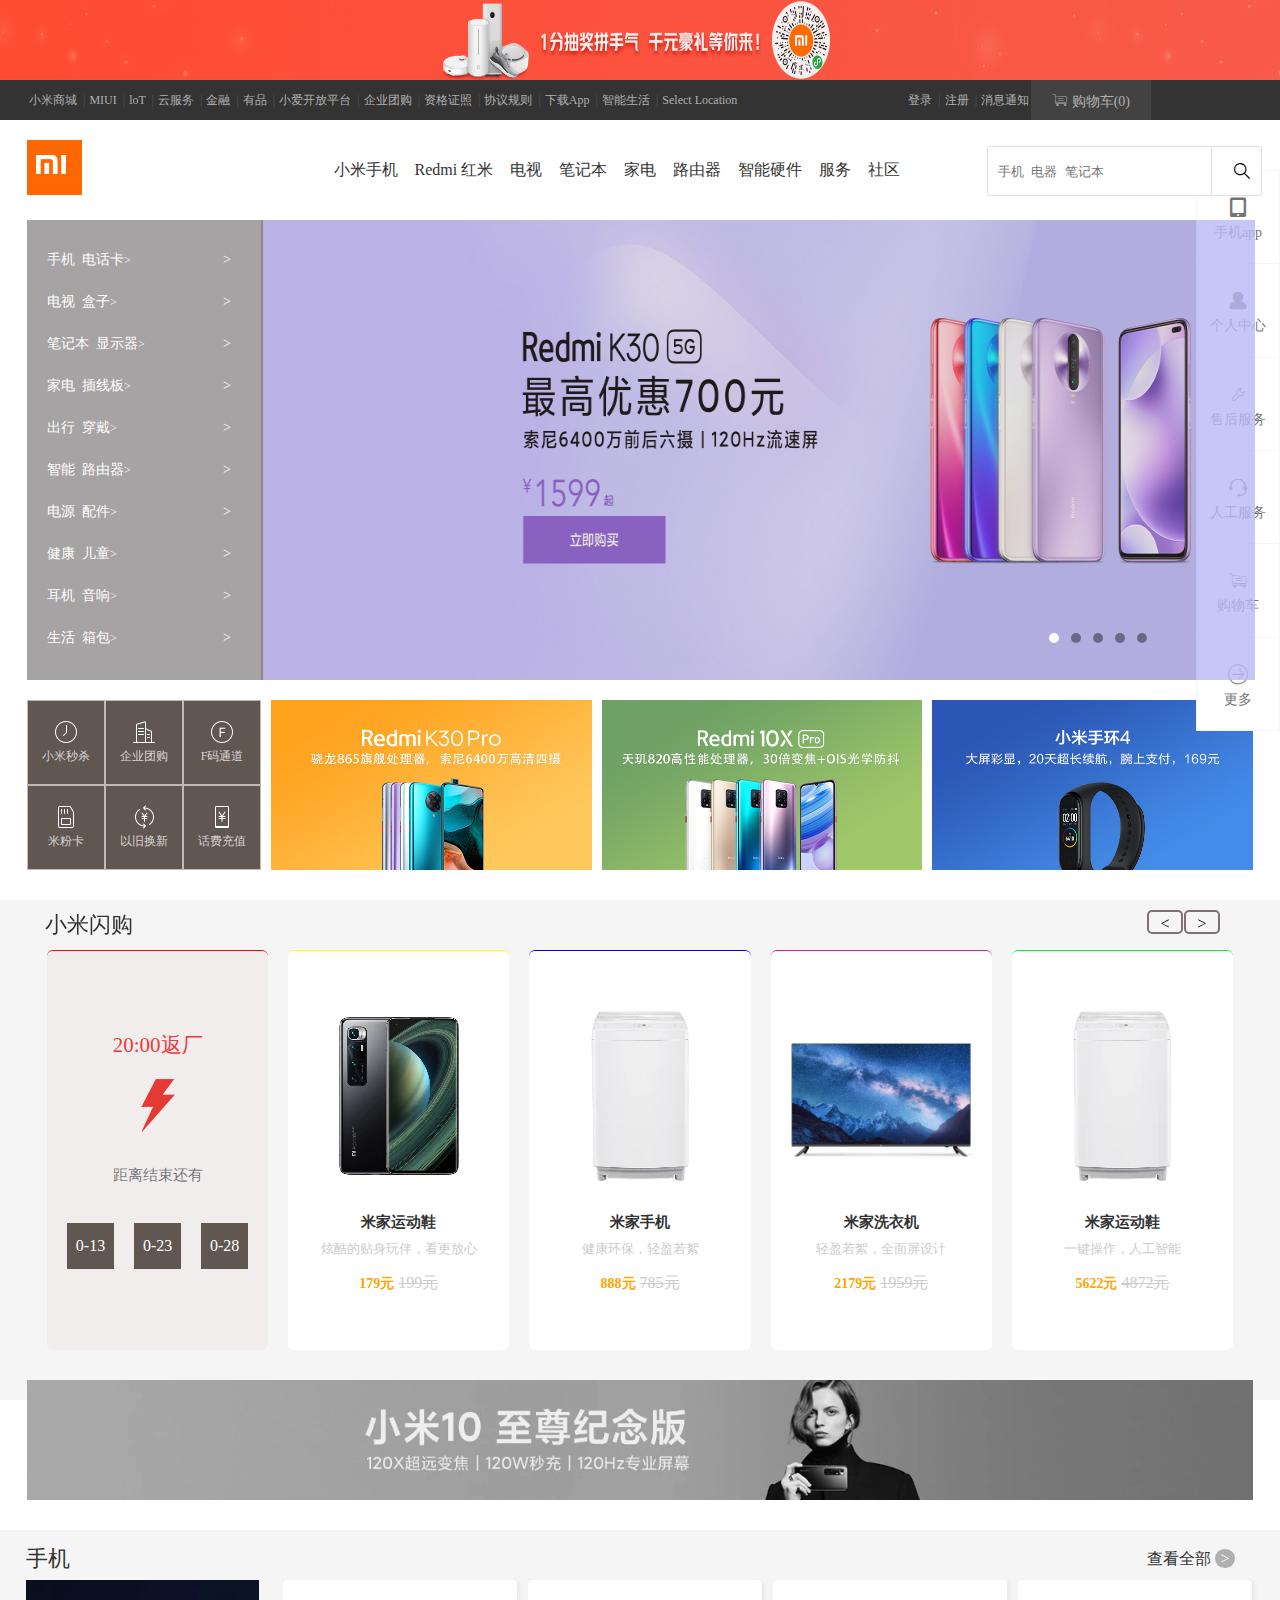
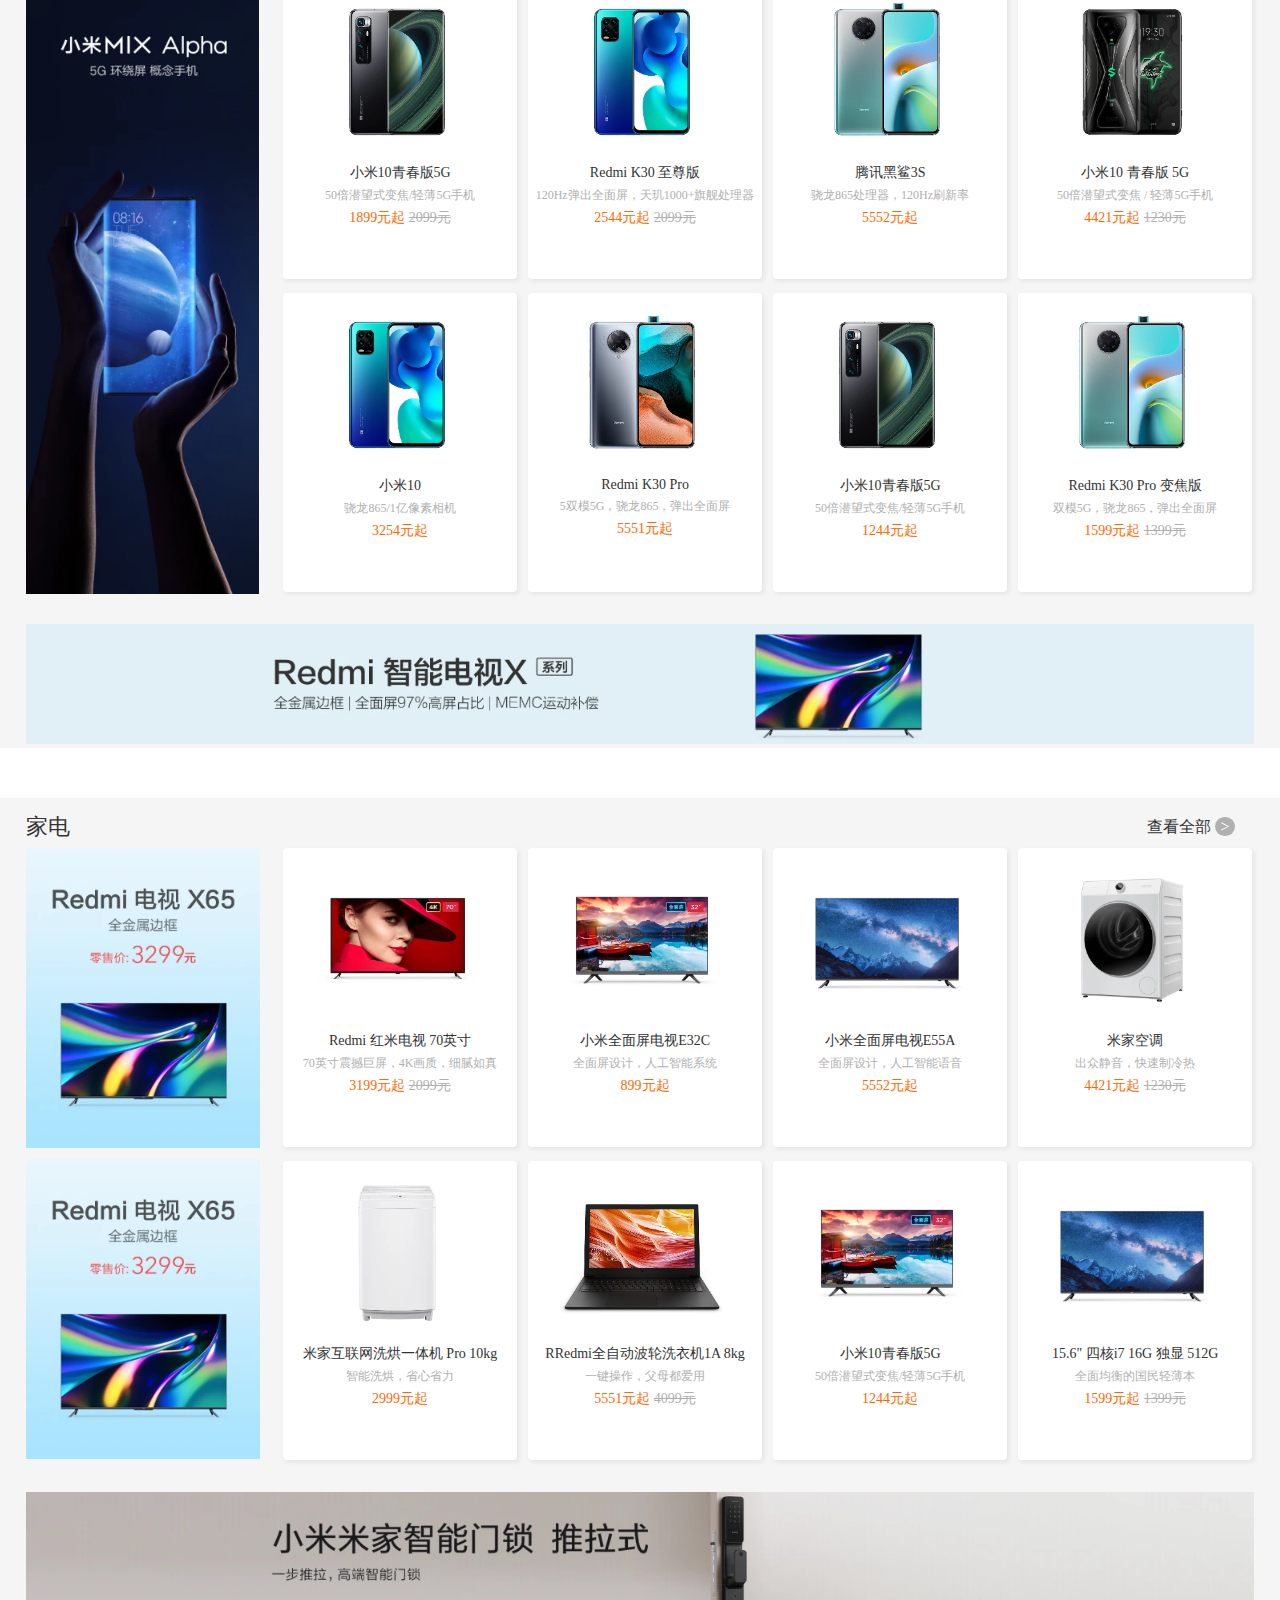
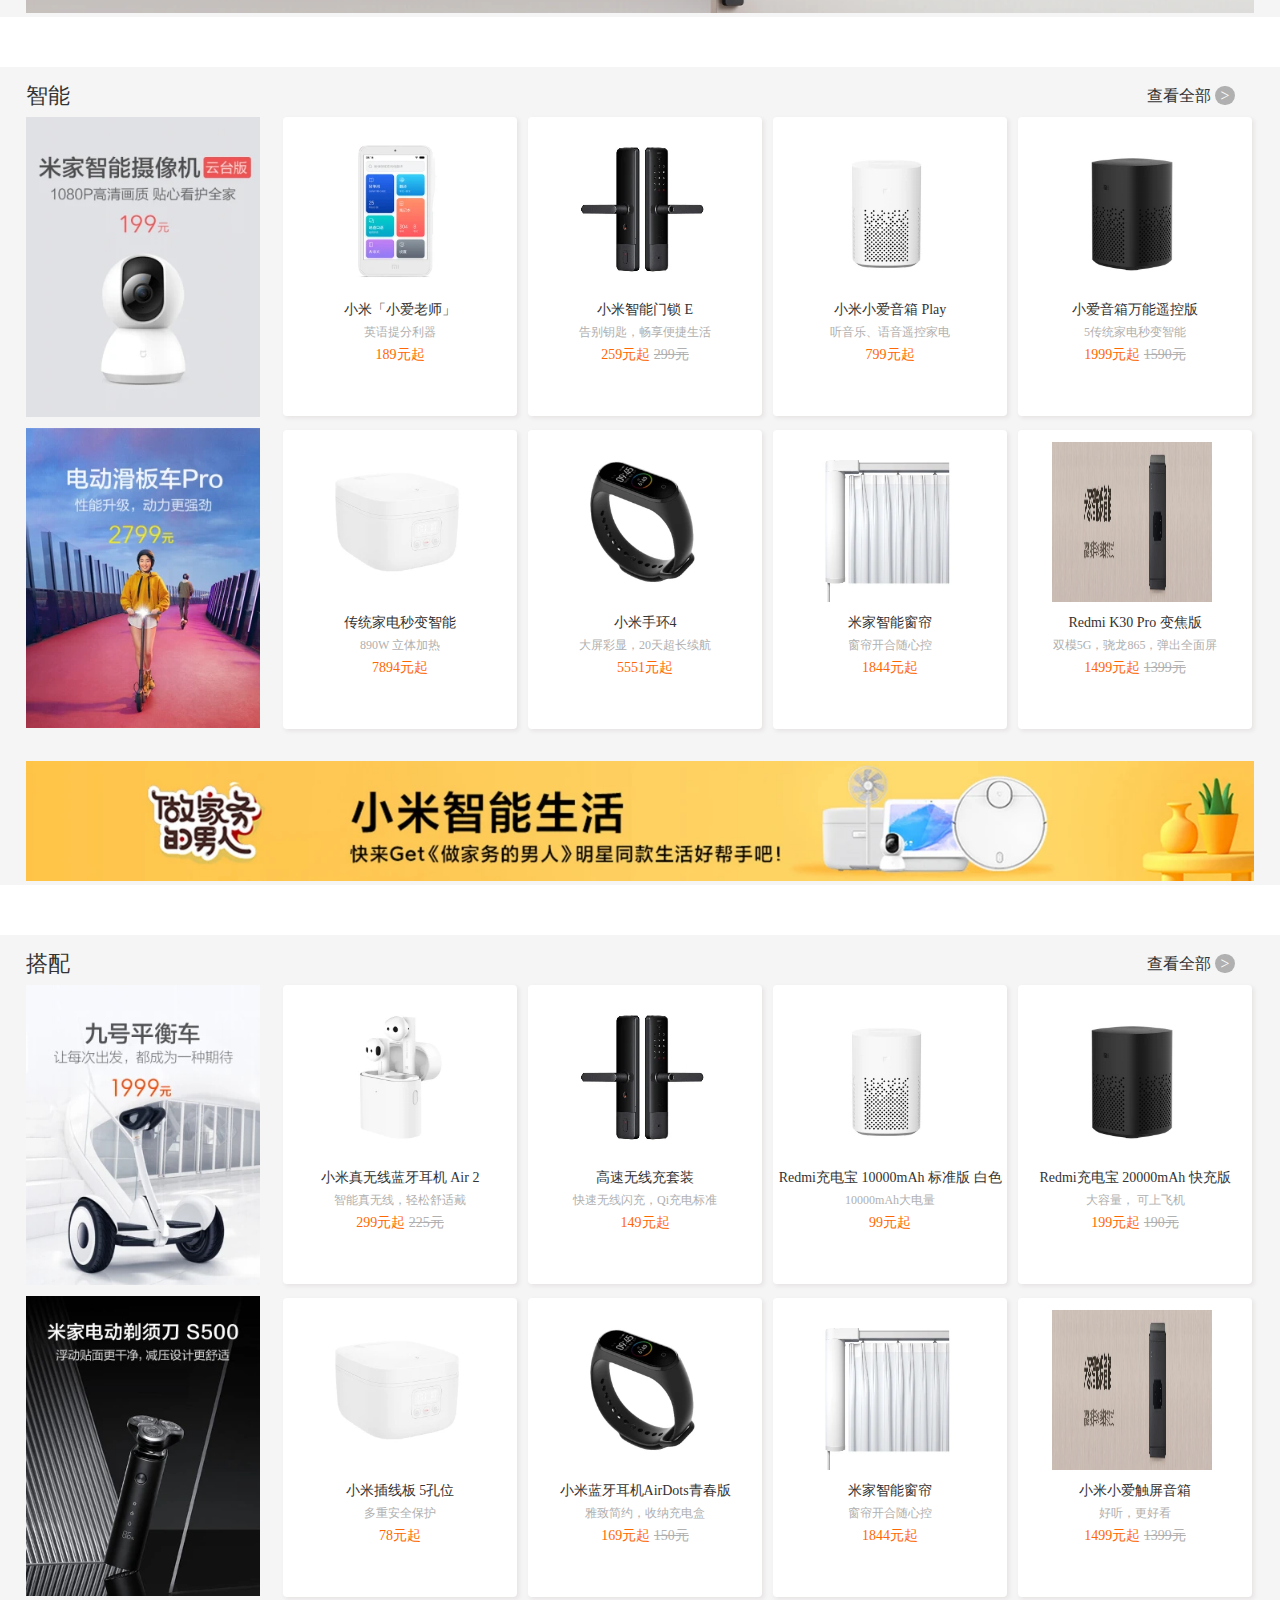
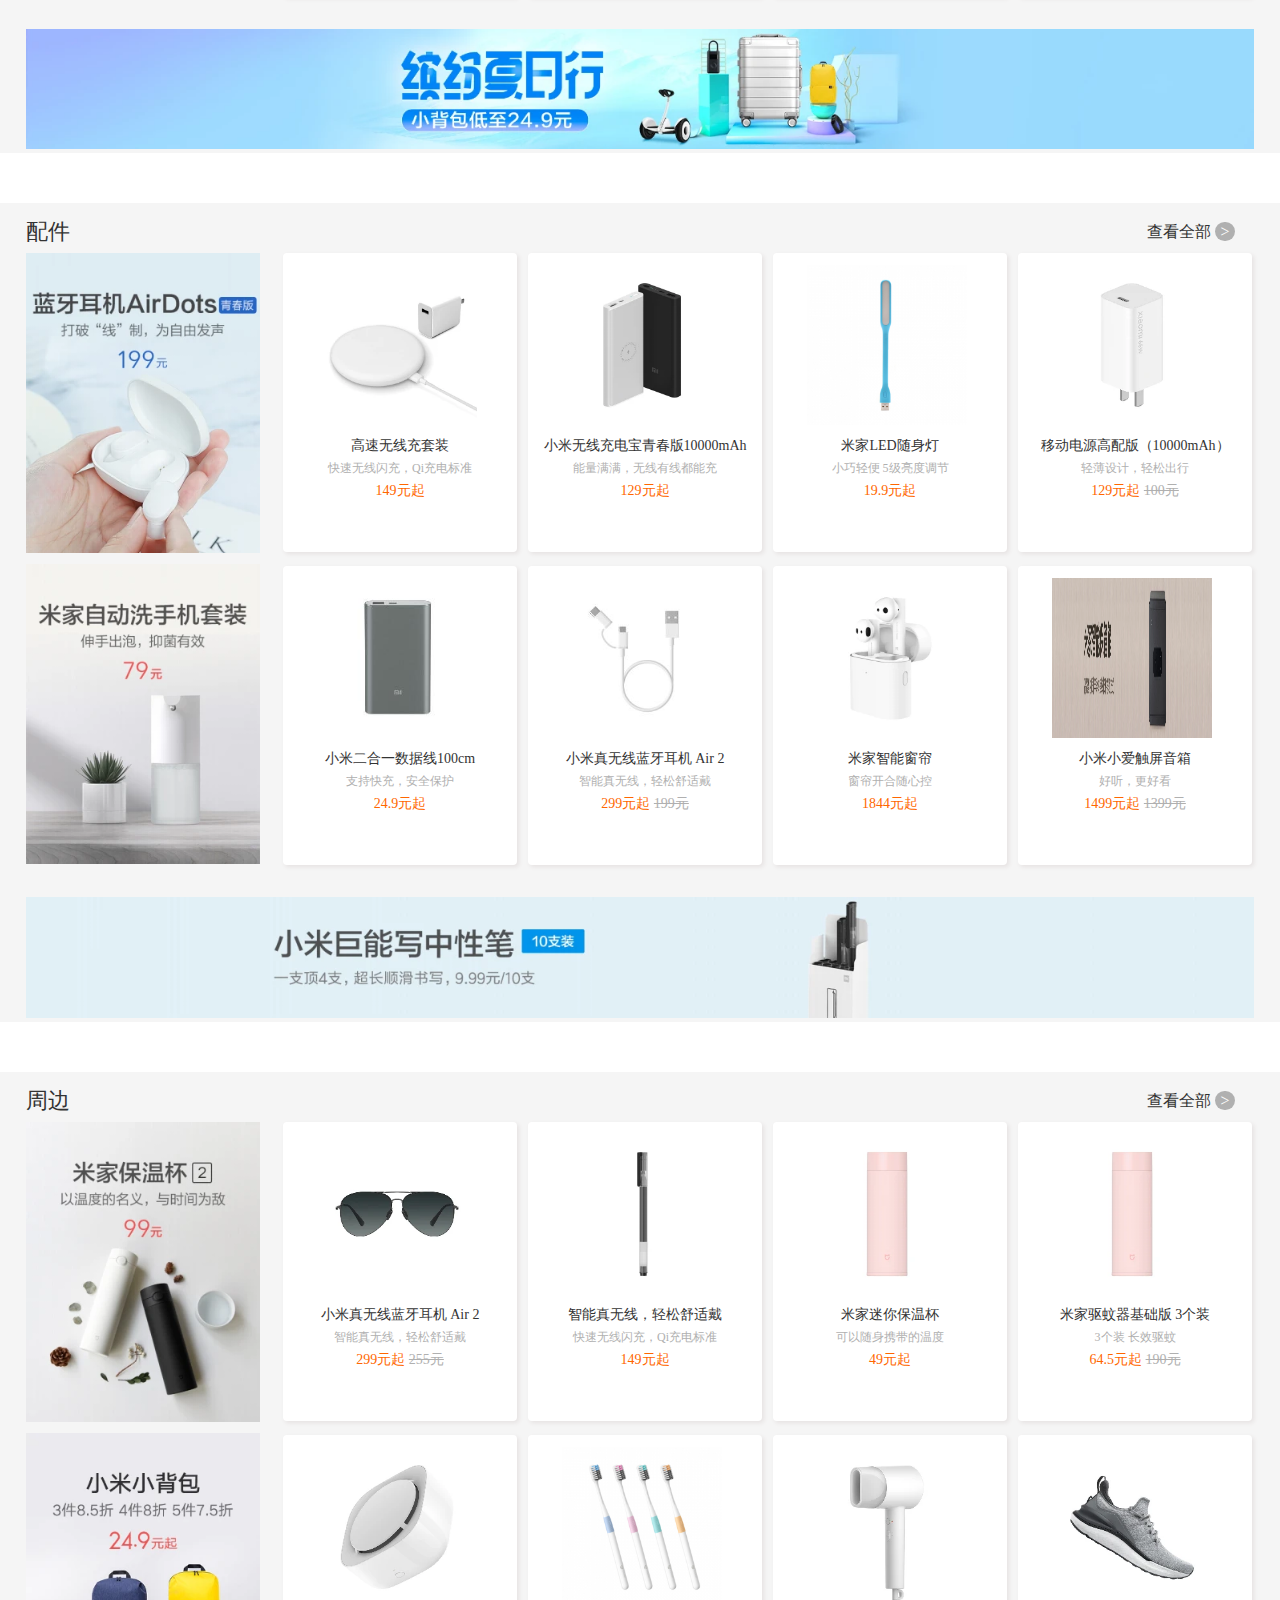
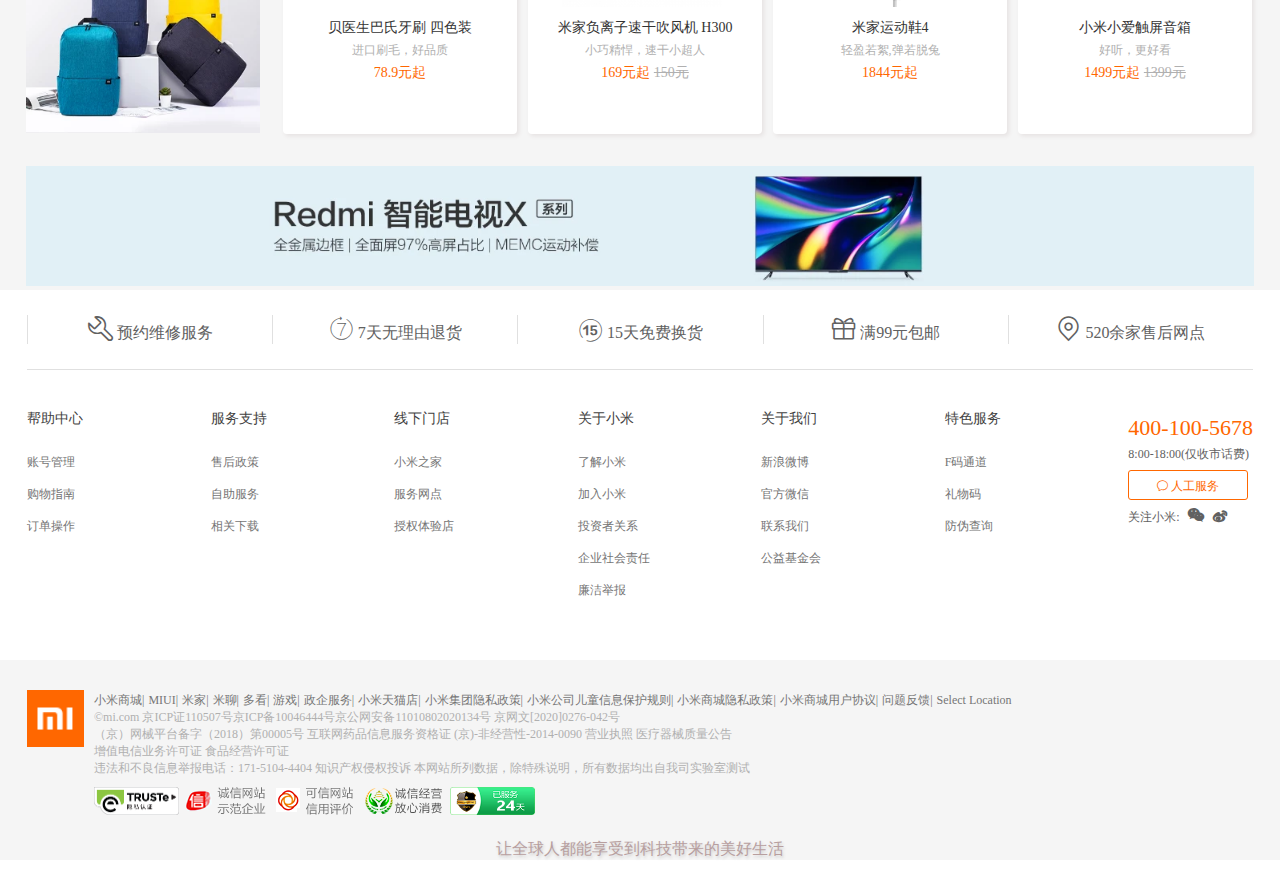
<file: index.html>
<!DOCTYPE html>
<html lang="en">
<head>
    <meta charset="UTF-8">
    <meta name="viewport" content="width=device-width, initial-scale=1.0">
    <title>Document</title>
    <link rel="stylesheet" href="css/reset.css">
    <link rel="icon" href="img/favicon.ico">
    <link rel="stylesheet" href="font/iconfont.css">
    <link rel="stylesheet" href="css/index.css">
    <link rel="stylesheet" href="css/20200909.css">
    <script src="js/倒计时.js"></script>
</head>
<body>
    <!-- 导航固定定位 -->
    <div class="tool">
        <a href="#">
            <i class="iconfont icon-shouji"></i>
            <p>手机app</p>
            <div class="erweima">
                <img src="img/1010.png" alt="">
                <p>扫码领取新</p>
                <p>人百元礼包</p>
            </div>
        </a>

        <a href="#">
            <i class="iconfont icon-gerenzhongxin-zhong"></i>
            <p>个人中心</p>
        </a>
        <a href="#">
            <i class="iconfont icon-shouhoufuwu
                    "></i>
            <p>售后服务</p>
        </a>
        <a href="#">
            <i class="iconfont icon-kefuerjirengongfuwumianxing"></i>
            <p>人工服务</p>
        </a>
        <a href="#">
            <i class="iconfont icon-gouwuche"></i>
            <p>购物车</p>
        </a>
        <a href="#">
            <i class="iconfont icon-gengduo"></i>
            <p>更多</p>
        </a>
    </div>
    <!-- 顶部的广告条 -->
    <div class="top-banner">
        <a href="">
            <img src="img/banner-top.jpg" alt="">
        </a>
    </div>
    <!-- 导航栏-->
    <div class="top">
        <div class="black-banner">
            <div class="left-item">
                <a href="">
                    小米商城 &nbsp;<span>|</span>
                   
                </a>
                 <!-- 展开栏 -->
                 <!-- <div class="spread-item">
                        
                </div> -->
                <a href="">
                    MIUI &nbsp;<span>|</span>
                </a>
                <a href="">
                    loT &nbsp;<span>|</span>
                </a>
                <a href="">
                    云服务 &nbsp;<span>|</span>
                </a>
                <a href="">
                    金融 &nbsp;<span>|</span>
                </a>
                <a href="">
                    有品 &nbsp;<span>|</span>
                </a>
                <a href="">
                    小爱开放平台 &nbsp;<span>|</span>
                </a>
                <a href="">
                    企业团购 &nbsp;<span>|</span>
                </a>
                <a href="">
                    资格证照 &nbsp;<span>|</span>
                </a>
                <a href="">
                    协议规则 &nbsp;<span>|</span>
                </a>
                <a href="">
                    下载App &nbsp;<span>|</span>
                </a>
                <a href="">
                    智能生活 &nbsp;<span>|</span>
                </a>
                <a href="">
                    Select Location
                </a>

            </div>
            <div class="right-item">
                <a href="">
                    登录 &nbsp;<span>|</span>
                </a>
                <a href="">
                    注册 &nbsp;<span>|</span>
                </a>
                <a href="">
                    消息通知
                </a>
                <a href="" class="gpumai">
                    <i class="iconfont icon-gouwuche
                "></i>
                    <span>购物车(0)</span>
                </a>
            </div>
        </div>
    </div>
    <!-- 轮播图部分 -->
    <div class="container">
        <div class="top-nav">
            <div class="left">
                <a href="">小米官网</a>
            </div>
            <div class="middle">
                <a href="">小米手机</a>
                <a href="">Redmi 红米</a>
                <a href="">电视</a>
                <a href="">笔记本</a>
                <a href="">家电</a>
                <a href="">路由器</a>
                <a href="">智能硬件</a>
                <a href="">服务</a>
                <a href="">社区</a>



            </div>
            <div class="right">
                <div class="btn">
                    <input type="text" placeholder="手机  电器  笔记本">
                    <button>
                        <i class="iconfont icon-Ssousuo
                        "></i>
                    </button>
                </div>
            </div>
        </div>
        <div class="home-lunbo">
            <div class="left-item">
                <ul>
                    <li><a href="">
                            <span>手机&nbsp; 电话卡</span>> <span> > </span>
                        </a></li>
                    <li>
                    <li><a href="">
                            <span>电视&nbsp; 盒子</span>> <span> > </span>
                        </a></li>
                    <li>
                    <li><a href="">
                            <span>笔记本&nbsp; 显示器</span>> <span> > </span>
                        </a></li>
                    <li>
                    <li><a href="">
                            <span>家电&nbsp; 插线板</span>> <span> > </span>
                        </a></li>
                    <li>
                    <li><a href="">
                            <span>出行&nbsp; 穿戴</span>> <span> > </span>
                        </a></li>
                    <li>
                    <li><a href="">
                            <span>智能&nbsp; 路由器</span>> <span> > </span>
                        </a></li>
                    <li>
                    <li><a href="">
                            <span>电源&nbsp; 配件</span>> <span> > </span>
                        </a></li>
                    <li>
                    <li><a href="">
                            <span>健康&nbsp; 儿童</span>> <span> > </span>
                        </a></li>
                    <li>
                    <li><a href="">
                            <span>耳机&nbsp; 音响</span>> <span> > </span>
                        </a></li>
                    <li>
                    <li><a href="">
                            <span>生活&nbsp; 箱包</span>> <span> > </span>
                        </a></li>
                    <li>
                </ul>
            </div>
            <div class="right-item">
                <ul>
                    <li class="fuz">
                        <a href="">
                            <img src="img/1-1.jpg" alt="">

                        </a>
                        <!-- 
                            小点
                         -->
                         <div class="squre">
                             <a href=""></a>
                             <a href=""></a>
                             <a href=""></a>
                             <a href=""></a>
                             <a href=""></a>

                         </div>
                    </li>
                </ul>
            </div>
        </div>
        <div class="home-foot">
            <div class="left">
                <a href="">
                    <span class="ico"><img src="img/3-1.png" alt=""></span>
                    <span>小米秒杀</span>
                </a>
                <a href="">
                    <span class="ico"><img src="img/3-3.png" alt=""></span>
                    <span>企业团购</span>
                </a>
                <a href="">
                    <span class="ico"><img src="img/3-4.png" alt=""></span>
                    <span>F码通道</span>
                </a>
                <a href="">
                    <span class="ico"><img src="img/3-5.png" alt=""></span>
                    <span>米粉卡</span>
                </a>
                <a href="">
                    <span class="ico"><img src="img/3-6.png" alt=""></span>
                    <span>以旧换新</span>
                </a>
                <a href="">
                    <span class="ico"><img src="img/3-7.png" alt=""></span>
                    <span>话费充值</span>
                </a>

            </div>
            <div class="right">
                <a href="">
                    <img src="img/2-2.jpg" alt="">
                </a>
            </div>
            <div class="right">
                <a href="">
                    <img src="img/2-3.jpg" alt="">
                </a>
            </div>
            <div class="right">
                <a href="">
                    <img src="img/2-4.jpg" alt="">
                </a>
            </div>


        </div>

    </div>
    <!-- 小米闪购 -->
    <div class="mi-buy">
        <div class="containers">
            <div class="header">
                <span>小米闪购</span>
                <span>
                    <</span>
                        <span>></span>

            </div>
            <div class="list-item">
                <ul>
                    <li><a href="">
                            <h2>20:00返厂</h2>
                            <div><img src="img/1.jpg" alt=""></div>
                            <p>距离结束还有</p>
                            <div class="jishiqi">
                                <span class="hourss">00</span>
                                <span class="minutess">20</span>
                                <span class="secondss">42</span>
                            </div>
                        </a></li>
                    <li class="white-bg"><a href="">
                            <div><img src="img/2.jpg" alt=""></div>
                            <p class="shoe">米家运动鞋</p>
                            <p class="xue">炫酷的贴身玩伴，看更放心</p>
                            <div class="discout">
                                <span>179元</span>
                                <span>199元</span>
                            </div>
                        </a></li>
                    <li class="white-bg"><a href="">
                            <div><img src="img/333.webp" alt="" style="width: 200px; height:200px;"></div>
                            <p class="shoe">米家手机</p>
                            <p class="xue">健康环保，轻盈若絮</p>
                            <div class="discout">
                                <span>888元</span>
                                <span>785元</span>
                            </div>
                        </a></li>
                    <li class="white-bg"><a href="">
                            <div><img src="img/222.webp " alt="" style="width: 200px; height:200px;"></div>
                            <p class="shoe">米家洗衣机</p>
                            <p class="xue">轻盈若絮，全面屏设计</p>
                            <div class="discout">
                                <span>2179元</span>
                                <span>1959元</span>
                            </div>
                        </a></li>
                    <li class="white-bg"><a href="">
                            <div><img src="img/333.webp" alt="" style="width: 200px; height:200px;"></div>
                            <p class="shoe">米家运动鞋</p>
                            <p class="xue">一键操作，人工智能</p>
                            <div class="discout">
                                <span>5622元</span>
                                <span>4872元</span>
                            </div>
                        </a></li>

                </ul>
                <div class="aa" style="padding-top: 30px;">
                    <a href=""><img src="img/ban.webp" alt=""></a>
                </div>
            </div>

        </div>

    </div>
    <!-- 手机栏 -->
    <div class="phone">
        <div class="phone-buy">
            <h2>
                <span class="aa">手机</span>
                <a href="">

                    <span>查看全部</span>
                    <span class="right"> > </span>
                </a>
            </h2>
            <div class="img-item">
                <div class="left-item-img">
                    <a href="">
                        <img src="img/4-4.webp" alt="">
                    </a>
                </div>
                <div class="right-item-img">
                    <a href="">
                        <img src="img/55.webp" alt="">
                        <p class="one">小米10青春版5G</p>
                        <P class="two">50倍潜望式变焦/轻薄5G手机</P>
                        <p class="three">
                            <span>1899元起</span>
                            <span>2099元</span>
                        </p>
                    </a>
                    <a href="">
                        <img src="img/58.webp" alt="">
                        <p class="one">Redmi K30 至尊版</p>
                        <P class="two">120Hz弹出全面屏，天玑1000+旗舰处理器</P>
                        <p class="three">
                            <span>2544元起</span>
                            <span>2099元</span>
                        </p>
                    </a>
                    <a href="">
                        <img src="img/56.webp" alt="">
                        <p class="one"> 腾讯黑鲨3S </p>
                        <P class="two">骁龙865处理器，120Hz刷新率</P>
                        <p class="three">
                            <span>5552元起</span>
                        </p>
                    </a>
                    <a href="">
                        <img src="img/57.webp" alt="">
                        <p class="one">小米10 青春版 5G</p>
                        <P class="two">50倍潜望式变焦 / 轻薄5G手机</P>
                        <p class="three">
                            <span>4421元起</span>
                            <span>1230元</span>
                        </p>
                    </a>
                    <a href="">
                        <img src="img/58.webp" alt="">
                        <p class="one"> 小米10</p>
                        <P class="two">骁龙865/1亿像素相机</P>
                        <p class="three">
                            <span>3254元起</span>
                        </p>
                    </a>
                    <a href="">
                        <img src="img/59.webp" alt="">
                        <p class="one">Redmi K30 Pro</p>
                        <P class="two">5双模5G，骁龙865，弹出全面屏</P>
                        <p class="three">
                            <span>5551元起</span>
                        </p>
                    </a>
                    <a href="">
                        <img src="img/55.webp" alt="">
                        <p class="one">小米10青春版5G</p>
                        <P class="two">50倍潜望式变焦/轻薄5G手机</P>
                        <p class="three">
                            <span>1244元起</span>
                        </p>
                    </a>
                    <a href="">
                        <img src="img/56.webp" alt="">
                        <p class="one">Redmi K30 Pro 变焦版
                        </p>
                        <P class="two">双模5G，骁龙865，弹出全面屏</P>
                        <p class="three">
                            <span>1599元起</span>
                            <span>1399元</span>
                        </p>
                    </a>
                </div>

            </div>
            <div class="footer-img" style="margin-top:30px">
                <a href="">
                    <img src="img/66.webp" alt="">
                </a>
            </div>

        </div>
    </div>
    <!-- 家电栏 -->
    <div class="phone" style="margin-top: -80px;">
        <div class="phone-buy">
            <h2>
                <span class="aa">家电</span>
                <a href="">

                    <span>查看全部</span>
                    <span class="right"> > </span>
                </a>
            </h2>
            <div class="img-item">
                <div class="left-item-img">
                    <a href="" class="jiadian-item">
                        <img src="img/65.webp" alt="">
                        <img src="img/65.webp" alt="">
                    </a>
                </div>
                <div class="right-item-img">
                    <a href="">
                        <img src="img/70.webp" alt="">
                        <p class="one">Redmi 红米电视 70英寸</p>
                        <P class="two">70英寸震撼巨屏，4K画质，细腻如真</P>
                        <p class="three">
                            <span>3199元起</span>
                            <span>2099元</span>
                        </p>
                    </a>
                    <a href="">
                        <img src="img/71.webp" alt="">
                        <p class="one">小米全面屏电视E32C</p>
                        <P class="two">全面屏设计，人工智能系统</P>
                        <p class="three">
                            <span>899元起</span>
                        </p>
                    </a>
                    <a href="">
                        <img src="img/72.webp" alt="">
                        <p class="one"> 小米全面屏电视E55A </p>
                        <P class="two">全面屏设计，人工智能语音</P>
                        <p class="three">
                            <span>5552元起</span>
                        </p>
                    </a>
                    <a href="">
                        <img src="img/73.webp" alt="">
                        <p class="one">米家空调</p>
                        <P class="two">出众静音，快速制冷热</P>
                        <p class="three">
                            <span>4421元起</span>
                            <span>1230元</span>
                        </p>
                    </a>
                    <a href="">
                        <img src="img/74.webp" alt="">
                        <p class="one"> 米家互联网洗烘一体机 Pro 10kg</p>
                        <P class="two">智能洗烘，省心省力</P>
                        <p class="three">
                            <span>2999元起</span>
                        </p>
                    </a>
                    <a href="">
                        <img src="img/75.webp" alt="">
                        <p class="one">RRedmi全自动波轮洗衣机1A 8kg</p>
                        <P class="two">一键操作，父母都爱用</P>
                        <p class="three">
                            <span>5551元起</span>
                            <span>4099元</span>

                        </p>
                    </a>
                    <a href="">
                        <img src="img/71.webp" alt="">
                        <p class="one">小米10青春版5G</p>
                        <P class="two">50倍潜望式变焦/轻薄5G手机</P>
                        <p class="three">
                            <span>1244元起</span>
                        </p>
                    </a>
                    <a href="">
                        <img src="img/72.webp" alt="">
                        <p class="one">15.6" 四核i7 16G 独显 512G
                        </p>
                        <P class="two">全面均衡的国民轻薄本</P>
                        <p class="three">
                            <span>1599元起</span>
                            <span>1399元</span>
                        </p>
                    </a>
                </div>

            </div>
            <div class="footer-img" style="margin-top:30px">
                <a href="">
                    <img src="img/76.webp" alt="">
                </a>
            </div>

        </div>
    </div>
    <!-- 智能栏 -->
    <div class="phone" style="margin-top: -80px;">
        <div class="phone-buy">
            <h2>
                <span class="aa">智能</span>
                <a href="">

                    <span>查看全部</span>
                    <span class="right"> > </span>
                </a>
            </h2>
            <div class="img-item">
                <div class="left-item-img">
                    <a href="" class="jiadian-item">
                        <img src="img/80.webp" alt="">
                        <img src="img/81.webp" alt="">
                    </a>
                </div>
                <div class="right-item-img">
                    <a href="">
                        <img src="img/82.webp" alt="">
                        <p class="one">小米「小爱老师」</p>
                        <P class="two">英语提分利器</P>
                        <p class="three">
                            <span>189元起</span>
                        </p>
                    </a>
                    <a href="">
                        <img src="img/83.webp" alt="">
                        <p class="one">小米智能门锁 E</p>
                        <P class="two">告别钥匙，畅享便捷生活</P>
                        <p class="three">
                            <span>259元起</span>
                            <span>299元</span>
                        </p>
                    </a>
                    <a href="">
                        <img src="img/84.webp" alt="">
                        <p class="one"> 小米小爱音箱 Play</p>
                        <P class="two">听音乐、语音遥控家电</P>
                        <p class="three">
                            <span>799元起</span>
                        </p>
                    </a>
                    <a href="">
                        <img src="img/85.webp" alt="">
                        <p class="one">小爱音箱万能遥控版</p>
                        <P class="two">5传统家电秒变智能</P>
                        <p class="three">
                            <span>1999元起</span>
                            <span>1590元</span>
                        </p>
                    </a>
                    <a href="">
                        <img src="img/86.webp" alt="">
                        <p class="one"> 传统家电秒变智能</p>
                        <P class="two">890W 立体加热 </P>
                        <p class="three">
                            <span>7894元起</span>
                        </p>
                    </a>
                    <a href="">
                        <img src="img/87.webp" alt="">
                        <p class="one">小米手环4</p>
                        <P class="two">大屏彩显，20天超长续航</P>
                        <p class="three">
                            <span>5551元起</span>
                        </p>
                    </a>
                    <a href="">
                        <img src="img/88.webp" alt="">
                        <p class="one">米家智能窗帘</p>
                        <P class="two">窗帘开合随心控</P>
                        <p class="three">
                            <span>1844元起</span>
                        </p>
                    </a>
                    <a href="">
                        <img src="img/89.webp" alt="">
                        <p class="one">Redmi K30 Pro 变焦版
                        </p>
                        <P class="two">双模5G，骁龙865，弹出全面屏</P>
                        <p class="three">
                            <span>1499元起</span>
                            <span>1399元</span>
                        </p>
                    </a>
                </div>

            </div>
            <div class="footer-img" style="margin-top:30px">
                <a href="">
                    <img src="img/90.webp" alt="">
                </a>
            </div>

        </div>
    </div>
    <!--搭配 -->
    <div class="phone" style="margin-top: -80px;">
        <div class="phone-buy">
            <h2>
                <span class="aa">搭配</span>
                <a href="">
                    <span>查看全部</span>
                    <span class="right"> > </span>
                </a>
            </h2>
            <div class="img-item">
                <div class="left-item-img">
                    <a href="" class="jiadian-item">
                        <img src="img/100.webp" alt="">
                        <img src="img/105.webp" alt="">
                    </a>
                </div>
                <div class="right-item-img">
                    <a href="">
                        <img src="img/101.webp" alt="">
                        <p class="one">小米真无线蓝牙耳机 Air 2</p>
                        <P class="two">智能真无线，轻松舒适戴</P>
                        <p class="three">
                            <span>299元起</span>
                            <span>225元</span>

                        </p>
                    </a>
                    <a href="">
                        <img src="img/83.webp" alt="">
                        <p class="one">高速无线充套装</p>
                        <P class="two">快速无线闪充，Qi充电标准</P>
                        <p class="three">
                            <span>149元起</span>
                        </p>
                    </a>
                    <a href="">
                        <img src="img/84.webp" alt="">
                        <p class="one"> Redmi充电宝 10000mAh 标准版 白色</p>
                        <P class="two">10000mAh大电量 </P>
                        <p class="three">
                            <span>99元起</span>
                        </p>
                    </a>
                    <a href="">
                        <img src="img/85.webp" alt="">
                        <p class="one">Redmi充电宝 20000mAh 快充版</p>
                        <P class="two">大容量， 可上飞机 </P>
                        <p class="three">
                            <span>199元起</span>
                            <span>190元</span>
                        </p>
                    </a>
                    <a href="">
                        <img src="img/86.webp" alt="">
                        <p class="one"> 小米插线板 5孔位</p>
                        <P class="two">多重安全保护 </P>
                        <p class="three">
                            <span>78元起</span>
                        </p>
                    </a>
                    <a href="">
                        <img src="img/87.webp" alt="">
                        <p class="one"> 小米蓝牙耳机AirDots青春版</p>
                        <P class="two">雅致简约，收纳充电盒</P>
                        <p class="three">
                            <span>169元起</span>
                            <span>150元</span>

                        </p>
                    </a>
                    <a href="">
                        <img src="img/88.webp" alt="">
                        <p class="one">米家智能窗帘</p>
                        <P class="two">窗帘开合随心控</P>
                        <p class="three">
                            <span>1844元起</span>
                        </p>
                    </a>
                    <a href="">
                        <img src="img/89.webp" alt="">
                        <p class="one">小米小爱触屏音箱
                        </p>
                        <P class="two">好听，更好看</P>
                        <p class="three">
                            <span>1499元起</span>
                            <span>1399元</span>
                        </p>
                    </a>
                </div>

            </div>
            <div class="footer-img" style="margin-top:30px">
                <a href="">
                    <img src="img/111.webp" alt="">
                </a>
            </div>

        </div>
    </div>
    <!-- 配件 -->
    <div class="phone" style="margin-top: -80px;">
        <div class="phone-buy">
            <h2>
                <span class="aa">配件</span>
                <a href="">
                    <span>查看全部</span>
                    <span class="right"> > </span>
                </a>
            </h2>
            <div class="img-item">
                <div class="left-item-img">
                    <a href="" class="jiadian-item">
                        <img src="img/120.webp" alt="">
                        <img src="img/121.webp" alt="">
                    </a>
                </div>
                <div class="right-item-img">
                    <a href="">
                        <img src="img/122.webp" alt="">
                        <p class="one">高速无线充套装</p>
                        <P class="two">快速无线闪充，Qi充电标准</P>
                        <p class="three">
                            <span>149元起</span>

                        </p>
                    </a>
                    <a href="">
                        <img src="img/123.webp" alt="">
                        <p class="one">小米无线充电宝青春版10000mAh</p>
                        <P class="two">能量满满，无线有线都能充</P>
                        <p class="three">
                            <span>129元起</span>
                        </p>
                    </a>
                    <a href="">
                        <img src="img/124.jpg" alt="">
                        <p class="one"> 米家LED随身灯</p>
                        <P class="two">小巧轻便 5级亮度调节</P>
                        <p class="three">
                            <span>19.9元起</span>
                        </p>
                    </a>
                    <a href="">
                        <img src="img/125.webp" alt="">
                        <p class="one">移动电源高配版（10000mAh）</p>
                        <P class="two"> 轻薄设计，轻松出行</P>
                        <p class="three">
                            <span>129元起</span>
                            <span>100元</span>
                        </p>
                    </a>
                    <a href="">
                        <img src="img/126.jpg" alt="">
                        <p class="one"> 小米二合一数据线100cm</p>
                        <P class="two">支持快充，安全保护 </P>
                        <p class="three">
                            <span>24.9元起</span>
                        </p>
                    </a>
                    <a href="">
                        <img src="img/127.jpg" alt="">
                        <p class="one"> 小米真无线蓝牙耳机 Air 2</p>
                        <P class="two">智能真无线，轻松舒适戴</P>
                        <p class="three">
                            <span>299元起</span>
                            <span>199元</span>

                        </p>
                    </a>
                    <a href="">
                        <img src="img/128.webp" alt="">
                        <p class="one">米家智能窗帘</p>
                        <P class="two">窗帘开合随心控</P>
                        <p class="three">
                            <span>1844元起</span>
                        </p>
                    </a>
                    <a href="">
                        <img src="img/89.webp" alt="">
                        <p class="one">小米小爱触屏音箱
                        </p>
                        <P class="two">好听，更好看</P>
                        <p class="three">
                            <span>1499元起</span>
                            <span>1399元</span>
                        </p>
                    </a>
                </div>

            </div>
            <div class="footer-img" style="margin-top:30px">
                <a href="">
                    <img src="img/129.webp" alt="">
                </a>
            </div>

        </div>
    </div>
    <!-- 周边 -->
    <div class="phone" style="margin-top: -80px;">
        <div class="phone-buy">
            <h2>
                <span class="aa">周边</span>
                <a href="">
                    <span>查看全部</span>
                    <span class="right"> > </span>
                </a>
            </h2>
            <div class="img-item">
                <div class="left-item-img">
                    <a href="" class="jiadian-item">
                        <img src="img/140.webp" alt="">
                        <img src="img/141.webp" alt="">
                    </a>
                </div>
                <div class="right-item-img">
                    <a href="">
                        <img src="img/142.webp" alt="">
                        <p class="one">小米真无线蓝牙耳机 Air 2</p>
                        <P class="two">智能真无线，轻松舒适戴</P>
                        <p class="three">
                            <span>299元起</span>
                            <span>255元</span>

                        </p>
                    </a>
                    <a href="">
                        <img src="img/143.webp" alt="">
                        <p class="one">智能真无线，轻松舒适戴</p>
                        <P class="two">快速无线闪充，Qi充电标准</P>
                        <p class="three">
                            <span>149元起</span>
                        </p>
                    </a>
                    <a href="">
                        <img src="img/144.webp" alt="">
                        <p class="one"> 米家迷你保温杯</p>
                        <P class="two">可以随身携带的温度</P>
                        <p class="three">
                            <span>49元起</span>
                        </p>
                    </a>
                    <a href="">
                        <img src="img/155.webp" alt="">
                        <p class="one">米家驱蚊器基础版 3个装</p>
                        <P class="two">3个装 长效驱蚊 </P>
                        <p class="three">
                            <span>64.5元起</span>
                            <span>190元</span>
                        </p>
                    </a>
                    <a href="">
                        <img src="img/166.webp" alt="">
                        <p class="one"> 贝医生巴氏牙刷 四色装</p>
                        <P class="two">进口刷毛，好品质 </P>
                        <p class="three">
                            <span>78.9元起</span>
                        </p>
                    </a>
                    <a href="">
                        <img src="img/167.jpg" alt="">
                        <p class="one"> 米家负离子速干吹风机 H300</p>
                        <P class="two">小巧精悍，速干小超人</P>
                        <p class="three">
                            <span>169元起</span>
                            <span>150元</span>

                        </p>
                    </a>
                    <a href="">
                        <img src="img/168.webp" alt="">
                        <p class="one">米家运动鞋4</p>
                        <P class="two">轻盈若絮,弹若脱兔</P>
                        <p class="three">
                            <span>1844元起</span>
                        </p>
                    </a>
                    <a href="">
                        <img src="img/169.webp" alt="">
                        <p class="one">小米小爱触屏音箱
                        </p>
                        <P class="two">好听，更好看</P>
                        <p class="three">
                            <span>1499元起</span>
                            <span>1399元</span>
                        </p>
                    </a>
                </div>

            </div>
            <div class="footer-img" style="margin-top:30px">
                <a href="">
                    <img src="img/170.webp" alt="">
                </a>
            </div>

        </div>
    </div>

    <!-- 售后服务栏 -->
    <div class="shouhou">
        <div class="shouhou-item">
            <div class="item-top">
                <ul>
                    <li><a href="">
                            <i class="iconfont  icon-weixiu
                        "></i>
                            <span>预约维修服务</span>
                        </a></li>
                    <li><a href="">
                            <i class="iconfont  icon-tian
                        "></i>
                            <span>7天无理由退货</span>
                        </a></li>
                    <li><a href="">
                            <i class="iconfont  icon-15tian

                        "></i>
                            <span>15天免费换货</span>
                        </a></li>
                    <li><a href="">
                            <i class="iconfont  icon-ArtboardCopy

                        "></i>
                            <span>满99元包邮</span>
                        </a></li>
                    <li><a href="">
                            <i class="iconfont  icon-location

                        "></i>
                            <span>520余家售后网点</span>
                        </a></li>
                </ul>
            </div>
            <div class="item-bottom">
                <div class="item-bottom-left">
                    <div class="items">
                        <h3>帮助中心</h3>
                        <a href="">账号管理</a>
                        <a href="">购物指南</a>
                        <a href="">订单操作</a>
                    </div>
                    <div class="items">
                        <h3>服务支持</h3>
                        <a href="">售后政策</a>
                        <a href="">自助服务</a>
                        <a href="">相关下载</a>
                    </div>
                    <div class="items">
                        <h3>线下门店</h3>
                        <a href="">小米之家 </a>
                        <a href="">服务网点</a>
                        <a href="">授权体验店</a>
                    </div>
                    <div class="items">
                        <h3>关于小米</h3>
                        <a href="">了解小米</a>
                        <a href="">加入小米</a>
                        <a href="">投资者关系</a>
                        <a href="">企业社会责任</a>
                        <a href="">廉洁举报</a>
                    </div>
                    <div class="items">
                        <h3>关于我们</h3>
                        <a href="">新浪微博</a>
                        <a href="">官方微信</a>
                        <a href="">联系我们</a>
                        <a href="">公益基金会</a>

                    </div>
                    <div class="items">
                        <h3>特色服务</h3>
                        <a href="">F码通道</a>
                        <a href="">礼物码</a>
                        <a href="">防伪查询</a>
                    </div>
                </div>
                <div class="right-item">
                    <h2>400-100-5678</h2>
                    <p class="sec">8:00-18:00(仅收市话费)</p>
                    <div class="btn">
                         <i class="iconfont icon-xinxi
                         "></i>
                    <span>人工服务</span>
                    </div>
                   
                    <p class="last-item">
                        <span>关注小米:</span>
                    <i class="iconfont icon-weixin"></i>
                    <i class="iconfont icon-weibo
 
                    15天
                    "></i>
                </p>
                </div>
                
            </div>
        </div>
    </div>
    <!-- 页脚部分 -->
    <div class="footer">
        <class class="content">

            <div class="left">
                <a href=""> <img src="img/mi-logo.png" alt=""></a>
            </div>
            <div class="right">
                <div class='items-a'>
                    <a href="">小米商城|</a>
                    <a href="">MIUI|</a>
                    <a href="">米家|</a>
                    <a href="">米聊|</a>
                    <a href="">多看|</a>
                    <a href="">游戏|</a>
                    <a href="">政企服务|</a>
                    <a href="">小米天猫店|</a>
                    <a href="">小米集团隐私政策|</a>
                    <a href="">小米公司儿童信息保护规则|</a>
                    <a href="">小米商城隐私政策|</a>
                    <a href="">小米商城用户协议|</a>
                    <a href="">问题反馈|</a>
                    <a href="">Select Location</a>
                </div>
                <p> <a href="">©mi.com</a>
                <span>京ICP证110507号</span><a href="">京ICP备10046444号</a><a href="">京公网安备11010802020134号</a>  
                <a href="">京网文[2020]0276-042号</a> 
                </p>
                <p>
                    <a href="">（京）网械平台备字（2018）第00005号</a>
                    <a href="">互联网药品信息服务资格证 (京)-非经营性-2014-0090</a>
                    <a href="">营业执照</a>
                    <a href=""> 医疗器械质量公告</a>
                </p>
                <p>
                    <a href="">增值电信业务许可证</a>
                    <a href="">食品经营许可证</a>
                </p>
                <p class="zz">
                    <span>违法和不良信息举报电话：171-5104-4404</span>
                    <a href="">知识产权侵权投诉</a>
                    <span>本网站所列数据，除特殊说明，所有数据均出自我司实验室测试</span>
                </p>
                <a href=""><img src="img/000.png" alt=""></a>
                <a href=""><img src="img/001.png" alt=""></a>
                <a href=""><img src="img/002.png" alt=""></a>
                <a href=""><img src="img/003.png" alt=""></a>
                <a href=""><img src="img/004.png" alt=""></a>

            </div>
            </class>
        <h2 style="text-align: center;color:rgb(184, 159, 159);margin: 20px 0 25px 0; text-shadow: 1px 2px 3px #ccc;">让全球人都能享受到科技带来的美好生活</h2>

        </div>
    </div>
</body>

</html>
</file>
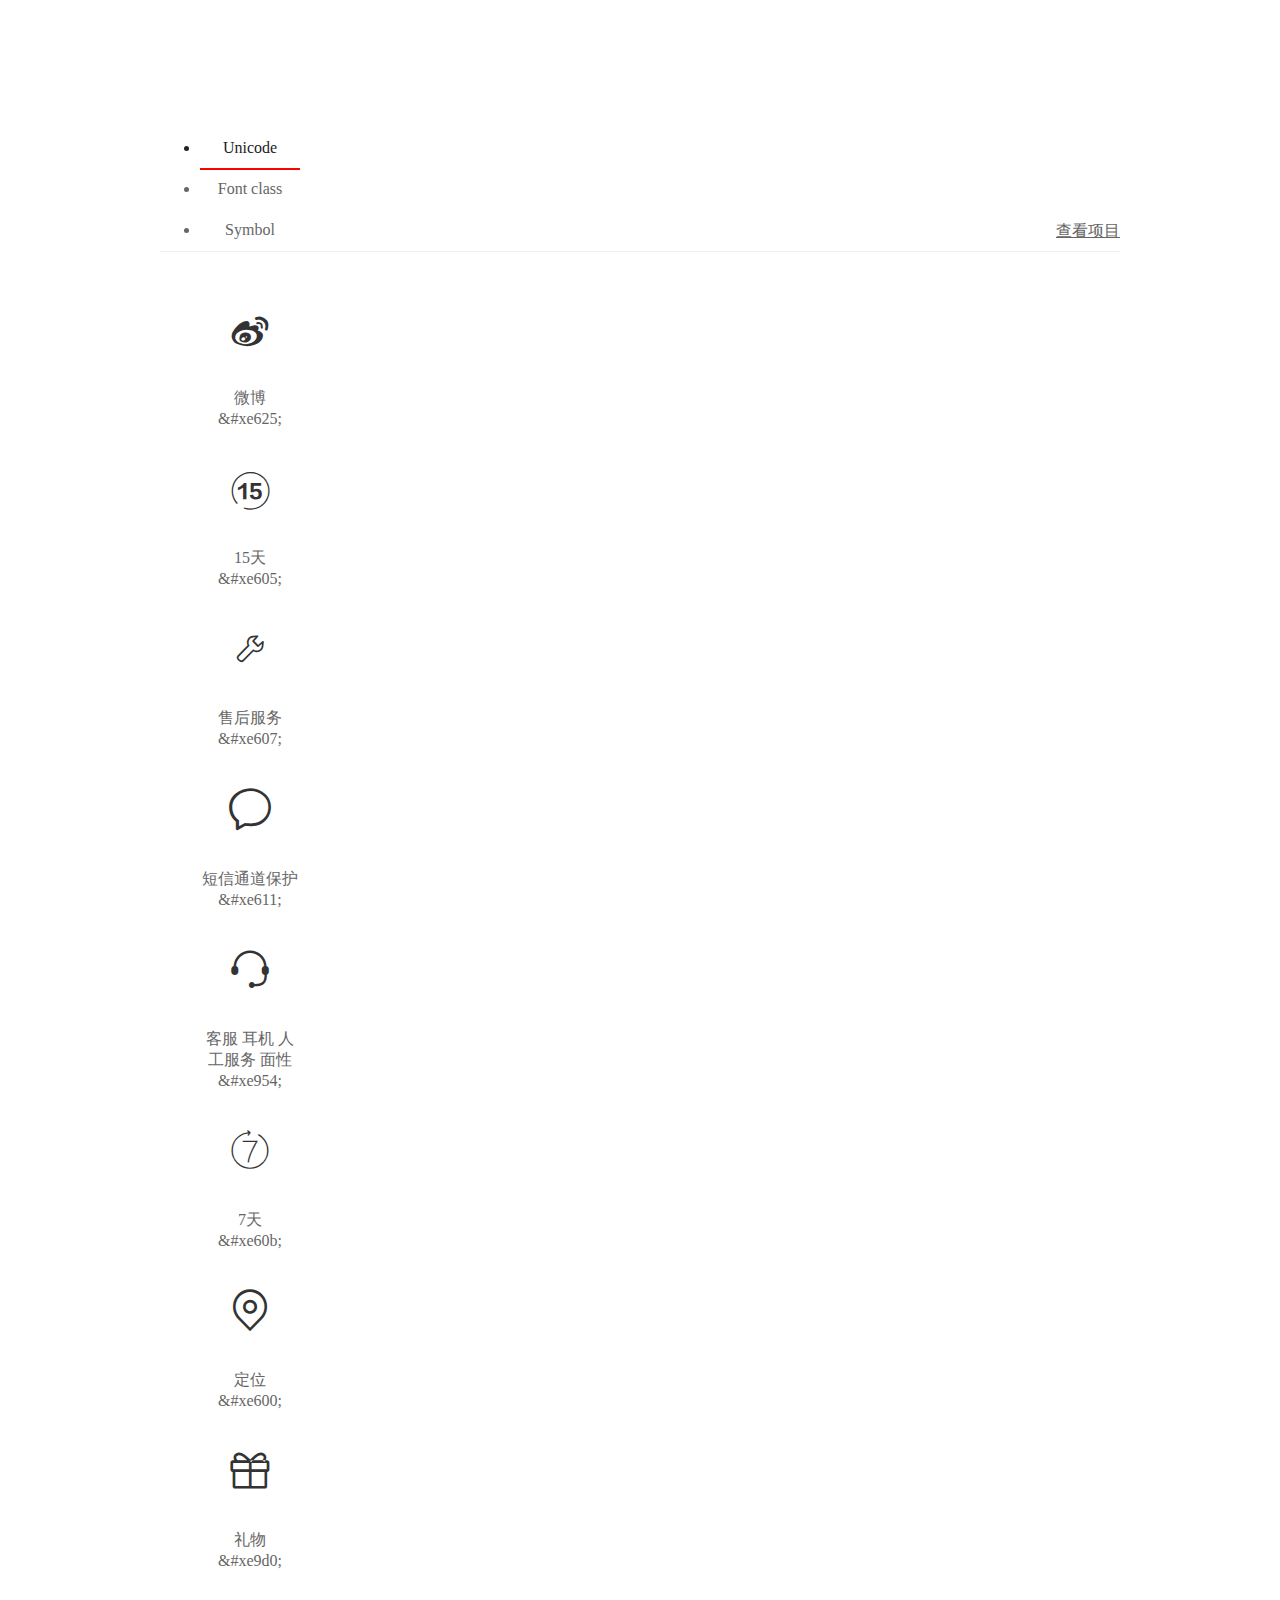
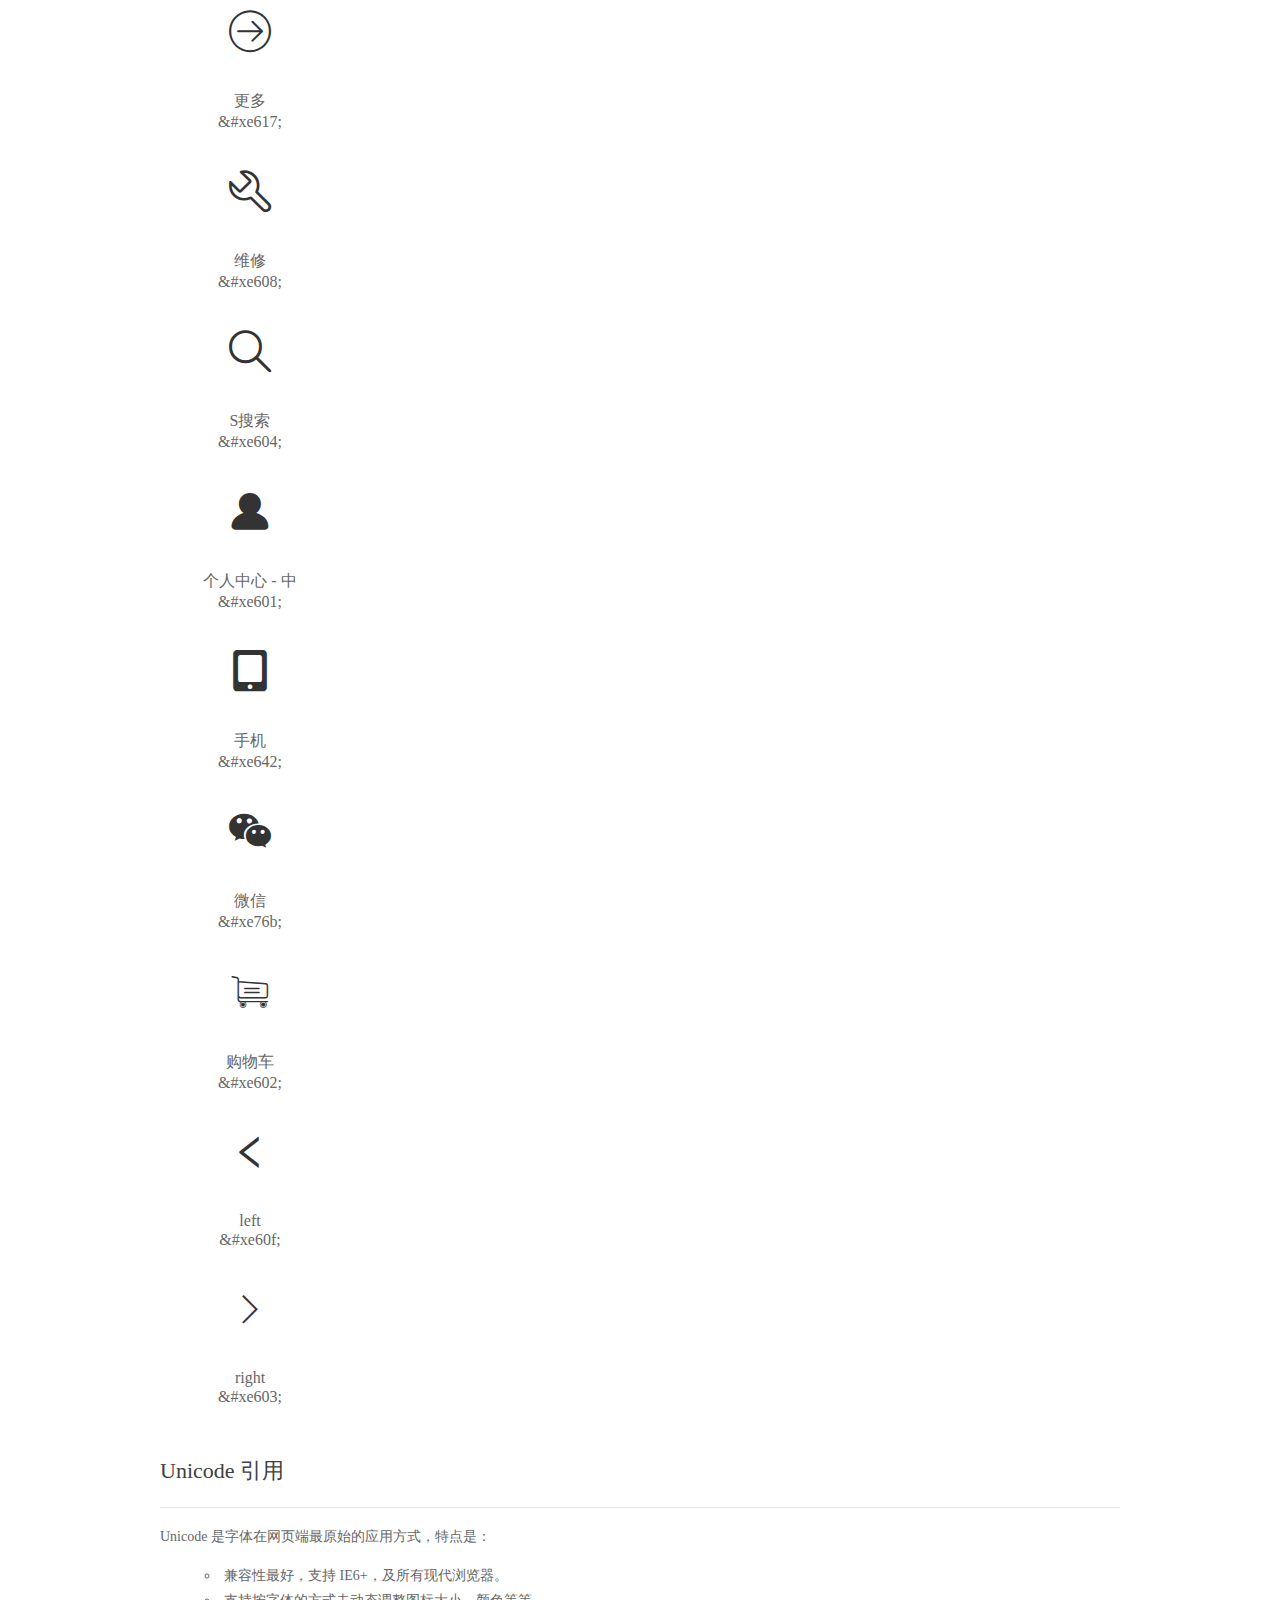
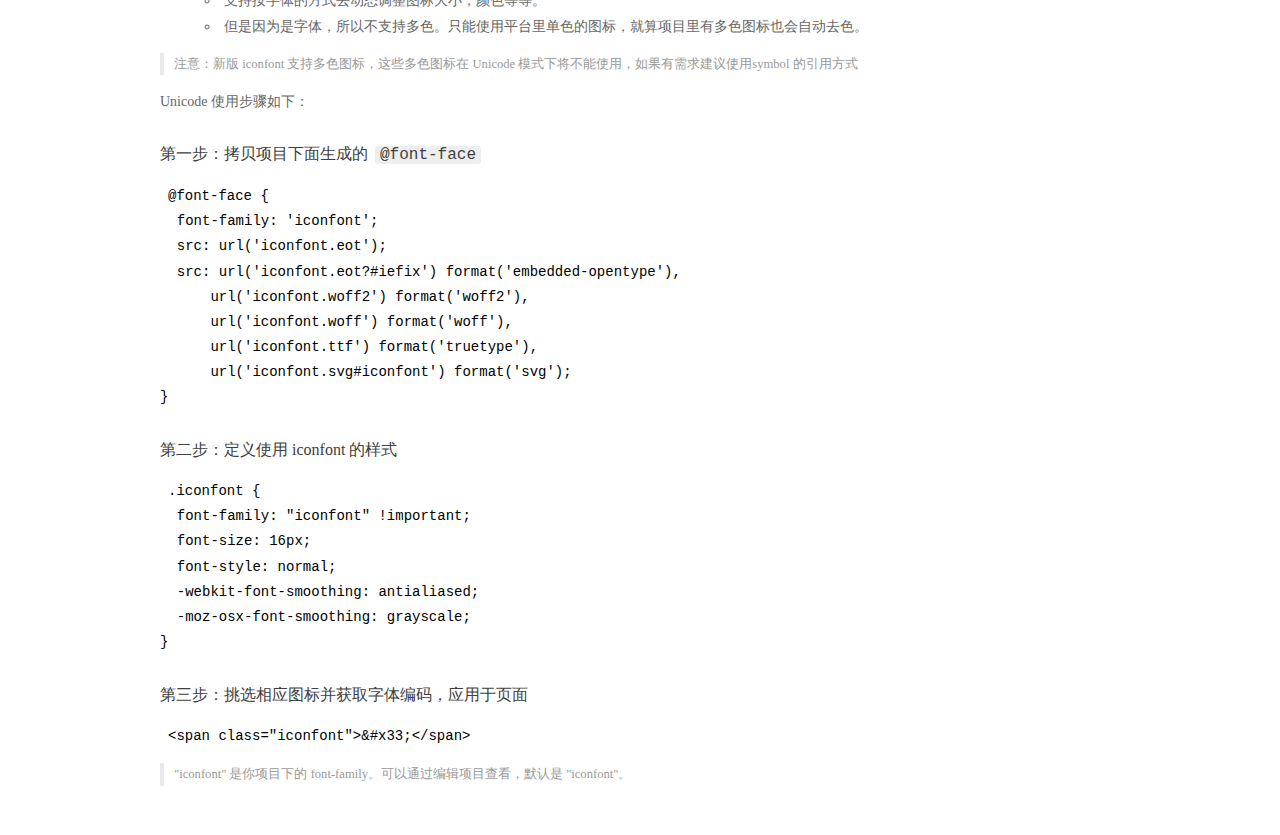
<file: font/demo_index.html>
<!DOCTYPE html>
<html>
<head>
  <meta charset="utf-8"/>
  <title>IconFont Demo</title>
  <link rel="shortcut icon" href="https://img.alicdn.com/tps/i4/TB1_oz6GVXXXXaFXpXXJDFnIXXX-64-64.ico" type="image/x-icon"/>
  <link rel="stylesheet" href="https://g.alicdn.com/thx/cube/1.3.2/cube.min.css">
  <link rel="stylesheet" href="demo.css">
  <link rel="stylesheet" href="iconfont.css">
  <script src="iconfont.js"></script>
  <!-- jQuery -->
  <script src="https://a1.alicdn.com/oss/uploads/2018/12/26/7bfddb60-08e8-11e9-9b04-53e73bb6408b.js"></script>
  <!-- 代码高亮 -->
  <script src="https://a1.alicdn.com/oss/uploads/2018/12/26/a3f714d0-08e6-11e9-8a15-ebf944d7534c.js"></script>
</head>
<body>
  <div class="main">
    <h1 class="logo"><a href="https://www.iconfont.cn/" title="iconfont 首页" target="_blank">&#xe86b;</a></h1>
    <div class="nav-tabs">
      <ul id="tabs" class="dib-box">
        <li class="dib active"><span>Unicode</span></li>
        <li class="dib"><span>Font class</span></li>
        <li class="dib"><span>Symbol</span></li>
      </ul>
      
      <a href="https://www.iconfont.cn/manage/index?manage_type=myprojects&projectId=2064005" target="_blank" class="nav-more">查看项目</a>
      
    </div>
    <div class="tab-container">
      <div class="content unicode" style="display: block;">
          <ul class="icon_lists dib-box">
          
            <li class="dib">
              <span class="icon iconfont">&#xe625;</span>
                <div class="name">微博</div>
                <div class="code-name">&amp;#xe625;</div>
              </li>
          
            <li class="dib">
              <span class="icon iconfont">&#xe605;</span>
                <div class="name">15天</div>
                <div class="code-name">&amp;#xe605;</div>
              </li>
          
            <li class="dib">
              <span class="icon iconfont">&#xe607;</span>
                <div class="name">售后服务</div>
                <div class="code-name">&amp;#xe607;</div>
              </li>
          
            <li class="dib">
              <span class="icon iconfont">&#xe611;</span>
                <div class="name">短信通道保护</div>
                <div class="code-name">&amp;#xe611;</div>
              </li>
          
            <li class="dib">
              <span class="icon iconfont">&#xe954;</span>
                <div class="name">客服 耳机 人工服务 面性</div>
                <div class="code-name">&amp;#xe954;</div>
              </li>
          
            <li class="dib">
              <span class="icon iconfont">&#xe60b;</span>
                <div class="name">7天</div>
                <div class="code-name">&amp;#xe60b;</div>
              </li>
          
            <li class="dib">
              <span class="icon iconfont">&#xe600;</span>
                <div class="name">定位</div>
                <div class="code-name">&amp;#xe600;</div>
              </li>
          
            <li class="dib">
              <span class="icon iconfont">&#xe9d0;</span>
                <div class="name">礼物</div>
                <div class="code-name">&amp;#xe9d0;</div>
              </li>
          
            <li class="dib">
              <span class="icon iconfont">&#xe617;</span>
                <div class="name">更多</div>
                <div class="code-name">&amp;#xe617;</div>
              </li>
          
            <li class="dib">
              <span class="icon iconfont">&#xe608;</span>
                <div class="name">维修</div>
                <div class="code-name">&amp;#xe608;</div>
              </li>
          
            <li class="dib">
              <span class="icon iconfont">&#xe604;</span>
                <div class="name">S搜索</div>
                <div class="code-name">&amp;#xe604;</div>
              </li>
          
            <li class="dib">
              <span class="icon iconfont">&#xe601;</span>
                <div class="name">个人中心 - 中</div>
                <div class="code-name">&amp;#xe601;</div>
              </li>
          
            <li class="dib">
              <span class="icon iconfont">&#xe642;</span>
                <div class="name">手机</div>
                <div class="code-name">&amp;#xe642;</div>
              </li>
          
            <li class="dib">
              <span class="icon iconfont">&#xe76b;</span>
                <div class="name">微信</div>
                <div class="code-name">&amp;#xe76b;</div>
              </li>
          
            <li class="dib">
              <span class="icon iconfont">&#xe602;</span>
                <div class="name">购物车</div>
                <div class="code-name">&amp;#xe602;</div>
              </li>
          
            <li class="dib">
              <span class="icon iconfont">&#xe60f;</span>
                <div class="name">left</div>
                <div class="code-name">&amp;#xe60f;</div>
              </li>
          
            <li class="dib">
              <span class="icon iconfont">&#xe603;</span>
                <div class="name">right</div>
                <div class="code-name">&amp;#xe603;</div>
              </li>
          
          </ul>
          <div class="article markdown">
          <h2 id="unicode-">Unicode 引用</h2>
          <hr>

          <p>Unicode 是字体在网页端最原始的应用方式，特点是：</p>
          <ul>
            <li>兼容性最好，支持 IE6+，及所有现代浏览器。</li>
            <li>支持按字体的方式去动态调整图标大小，颜色等等。</li>
            <li>但是因为是字体，所以不支持多色。只能使用平台里单色的图标，就算项目里有多色图标也会自动去色。</li>
          </ul>
          <blockquote>
            <p>注意：新版 iconfont 支持多色图标，这些多色图标在 Unicode 模式下将不能使用，如果有需求建议使用symbol 的引用方式</p>
          </blockquote>
          <p>Unicode 使用步骤如下：</p>
          <h3 id="-font-face">第一步：拷贝项目下面生成的 <code>@font-face</code></h3>
<pre><code class="language-css"
>@font-face {
  font-family: 'iconfont';
  src: url('iconfont.eot');
  src: url('iconfont.eot?#iefix') format('embedded-opentype'),
      url('iconfont.woff2') format('woff2'),
      url('iconfont.woff') format('woff'),
      url('iconfont.ttf') format('truetype'),
      url('iconfont.svg#iconfont') format('svg');
}
</code></pre>
          <h3 id="-iconfont-">第二步：定义使用 iconfont 的样式</h3>
<pre><code class="language-css"
>.iconfont {
  font-family: "iconfont" !important;
  font-size: 16px;
  font-style: normal;
  -webkit-font-smoothing: antialiased;
  -moz-osx-font-smoothing: grayscale;
}
</code></pre>
          <h3 id="-">第三步：挑选相应图标并获取字体编码，应用于页面</h3>
<pre>
<code class="language-html"
>&lt;span class="iconfont"&gt;&amp;#x33;&lt;/span&gt;
</code></pre>
          <blockquote>
            <p>"iconfont" 是你项目下的 font-family。可以通过编辑项目查看，默认是 "iconfont"。</p>
          </blockquote>
          </div>
      </div>
      <div class="content font-class">
        <ul class="icon_lists dib-box">
          
          <li class="dib">
            <span class="icon iconfont icon-weibo"></span>
            <div class="name">
              微博
            </div>
            <div class="code-name">.icon-weibo
            </div>
          </li>
          
          <li class="dib">
            <span class="icon iconfont icon-15tian"></span>
            <div class="name">
              15天
            </div>
            <div class="code-name">.icon-15tian
            </div>
          </li>
          
          <li class="dib">
            <span class="icon iconfont icon-shouhoufuwu"></span>
            <div class="name">
              售后服务
            </div>
            <div class="code-name">.icon-shouhoufuwu
            </div>
          </li>
          
          <li class="dib">
            <span class="icon iconfont icon-xinxi"></span>
            <div class="name">
              短信通道保护
            </div>
            <div class="code-name">.icon-xinxi
            </div>
          </li>
          
          <li class="dib">
            <span class="icon iconfont icon-kefuerjirengongfuwumianxing"></span>
            <div class="name">
              客服 耳机 人工服务 面性
            </div>
            <div class="code-name">.icon-kefuerjirengongfuwumianxing
            </div>
          </li>
          
          <li class="dib">
            <span class="icon iconfont icon-tian"></span>
            <div class="name">
              7天
            </div>
            <div class="code-name">.icon-tian
            </div>
          </li>
          
          <li class="dib">
            <span class="icon iconfont icon-location"></span>
            <div class="name">
              定位
            </div>
            <div class="code-name">.icon-location
            </div>
          </li>
          
          <li class="dib">
            <span class="icon iconfont icon-ArtboardCopy"></span>
            <div class="name">
              礼物
            </div>
            <div class="code-name">.icon-ArtboardCopy
            </div>
          </li>
          
          <li class="dib">
            <span class="icon iconfont icon-gengduo"></span>
            <div class="name">
              更多
            </div>
            <div class="code-name">.icon-gengduo
            </div>
          </li>
          
          <li class="dib">
            <span class="icon iconfont icon-weixiu"></span>
            <div class="name">
              维修
            </div>
            <div class="code-name">.icon-weixiu
            </div>
          </li>
          
          <li class="dib">
            <span class="icon iconfont icon-Ssousuo"></span>
            <div class="name">
              S搜索
            </div>
            <div class="code-name">.icon-Ssousuo
            </div>
          </li>
          
          <li class="dib">
            <span class="icon iconfont icon-gerenzhongxin-zhong"></span>
            <div class="name">
              个人中心 - 中
            </div>
            <div class="code-name">.icon-gerenzhongxin-zhong
            </div>
          </li>
          
          <li class="dib">
            <span class="icon iconfont icon-shouji"></span>
            <div class="name">
              手机
            </div>
            <div class="code-name">.icon-shouji
            </div>
          </li>
          
          <li class="dib">
            <span class="icon iconfont icon-weixin"></span>
            <div class="name">
              微信
            </div>
            <div class="code-name">.icon-weixin
            </div>
          </li>
          
          <li class="dib">
            <span class="icon iconfont icon-gouwuche"></span>
            <div class="name">
              购物车
            </div>
            <div class="code-name">.icon-gouwuche
            </div>
          </li>
          
          <li class="dib">
            <span class="icon iconfont icon-left"></span>
            <div class="name">
              left
            </div>
            <div class="code-name">.icon-left
            </div>
          </li>
          
          <li class="dib">
            <span class="icon iconfont icon-htbArrowright02"></span>
            <div class="name">
              right
            </div>
            <div class="code-name">.icon-htbArrowright02
            </div>
          </li>
          
        </ul>
        <div class="article markdown">
        <h2 id="font-class-">font-class 引用</h2>
        <hr>

        <p>font-class 是 Unicode 使用方式的一种变种，主要是解决 Unicode 书写不直观，语意不明确的问题。</p>
        <p>与 Unicode 使用方式相比，具有如下特点：</p>
        <ul>
          <li>兼容性良好，支持 IE8+，及所有现代浏览器。</li>
          <li>相比于 Unicode 语意明确，书写更直观。可以很容易分辨这个 icon 是什么。</li>
          <li>因为使用 class 来定义图标，所以当要替换图标时，只需要修改 class 里面的 Unicode 引用。</li>
          <li>不过因为本质上还是使用的字体，所以多色图标还是不支持的。</li>
        </ul>
        <p>使用步骤如下：</p>
        <h3 id="-fontclass-">第一步：引入项目下面生成的 fontclass 代码：</h3>
<pre><code class="language-html">&lt;link rel="stylesheet" href="./iconfont.css"&gt;
</code></pre>
        <h3 id="-">第二步：挑选相应图标并获取类名，应用于页面：</h3>
<pre><code class="language-html">&lt;span class="iconfont icon-xxx"&gt;&lt;/span&gt;
</code></pre>
        <blockquote>
          <p>"
            iconfont" 是你项目下的 font-family。可以通过编辑项目查看，默认是 "iconfont"。</p>
        </blockquote>
      </div>
      </div>
      <div class="content symbol">
          <ul class="icon_lists dib-box">
          
            <li class="dib">
                <svg class="icon svg-icon" aria-hidden="true">
                  <use xlink:href="#icon-weibo"></use>
                </svg>
                <div class="name">微博</div>
                <div class="code-name">#icon-weibo</div>
            </li>
          
            <li class="dib">
                <svg class="icon svg-icon" aria-hidden="true">
                  <use xlink:href="#icon-15tian"></use>
                </svg>
                <div class="name">15天</div>
                <div class="code-name">#icon-15tian</div>
            </li>
          
            <li class="dib">
                <svg class="icon svg-icon" aria-hidden="true">
                  <use xlink:href="#icon-shouhoufuwu"></use>
                </svg>
                <div class="name">售后服务</div>
                <div class="code-name">#icon-shouhoufuwu</div>
            </li>
          
            <li class="dib">
                <svg class="icon svg-icon" aria-hidden="true">
                  <use xlink:href="#icon-xinxi"></use>
                </svg>
                <div class="name">短信通道保护</div>
                <div class="code-name">#icon-xinxi</div>
            </li>
          
            <li class="dib">
                <svg class="icon svg-icon" aria-hidden="true">
                  <use xlink:href="#icon-kefuerjirengongfuwumianxing"></use>
                </svg>
                <div class="name">客服 耳机 人工服务 面性</div>
                <div class="code-name">#icon-kefuerjirengongfuwumianxing</div>
            </li>
          
            <li class="dib">
                <svg class="icon svg-icon" aria-hidden="true">
                  <use xlink:href="#icon-tian"></use>
                </svg>
                <div class="name">7天</div>
                <div class="code-name">#icon-tian</div>
            </li>
          
            <li class="dib">
                <svg class="icon svg-icon" aria-hidden="true">
                  <use xlink:href="#icon-location"></use>
                </svg>
                <div class="name">定位</div>
                <div class="code-name">#icon-location</div>
            </li>
          
            <li class="dib">
                <svg class="icon svg-icon" aria-hidden="true">
                  <use xlink:href="#icon-ArtboardCopy"></use>
                </svg>
                <div class="name">礼物</div>
                <div class="code-name">#icon-ArtboardCopy</div>
            </li>
          
            <li class="dib">
                <svg class="icon svg-icon" aria-hidden="true">
                  <use xlink:href="#icon-gengduo"></use>
                </svg>
                <div class="name">更多</div>
                <div class="code-name">#icon-gengduo</div>
            </li>
          
            <li class="dib">
                <svg class="icon svg-icon" aria-hidden="true">
                  <use xlink:href="#icon-weixiu"></use>
                </svg>
                <div class="name">维修</div>
                <div class="code-name">#icon-weixiu</div>
            </li>
          
            <li class="dib">
                <svg class="icon svg-icon" aria-hidden="true">
                  <use xlink:href="#icon-Ssousuo"></use>
                </svg>
                <div class="name">S搜索</div>
                <div class="code-name">#icon-Ssousuo</div>
            </li>
          
            <li class="dib">
                <svg class="icon svg-icon" aria-hidden="true">
                  <use xlink:href="#icon-gerenzhongxin-zhong"></use>
                </svg>
                <div class="name">个人中心 - 中</div>
                <div class="code-name">#icon-gerenzhongxin-zhong</div>
            </li>
          
            <li class="dib">
                <svg class="icon svg-icon" aria-hidden="true">
                  <use xlink:href="#icon-shouji"></use>
                </svg>
                <div class="name">手机</div>
                <div class="code-name">#icon-shouji</div>
            </li>
          
            <li class="dib">
                <svg class="icon svg-icon" aria-hidden="true">
                  <use xlink:href="#icon-weixin"></use>
                </svg>
                <div class="name">微信</div>
                <div class="code-name">#icon-weixin</div>
            </li>
          
            <li class="dib">
                <svg class="icon svg-icon" aria-hidden="true">
                  <use xlink:href="#icon-gouwuche"></use>
                </svg>
                <div class="name">购物车</div>
                <div class="code-name">#icon-gouwuche</div>
            </li>
          
            <li class="dib">
                <svg class="icon svg-icon" aria-hidden="true">
                  <use xlink:href="#icon-left"></use>
                </svg>
                <div class="name">left</div>
                <div class="code-name">#icon-left</div>
            </li>
          
            <li class="dib">
                <svg class="icon svg-icon" aria-hidden="true">
                  <use xlink:href="#icon-htbArrowright02"></use>
                </svg>
                <div class="name">right</div>
                <div class="code-name">#icon-htbArrowright02</div>
            </li>
          
          </ul>
          <div class="article markdown">
          <h2 id="symbol-">Symbol 引用</h2>
          <hr>

          <p>这是一种全新的使用方式，应该说这才是未来的主流，也是平台目前推荐的用法。相关介绍可以参考这篇<a href="">文章</a>
            这种用法其实是做了一个 SVG 的集合，与另外两种相比具有如下特点：</p>
          <ul>
            <li>支持多色图标了，不再受单色限制。</li>
            <li>通过一些技巧，支持像字体那样，通过 <code>font-size</code>, <code>color</code> 来调整样式。</li>
            <li>兼容性较差，支持 IE9+，及现代浏览器。</li>
            <li>浏览器渲染 SVG 的性能一般，还不如 png。</li>
          </ul>
          <p>使用步骤如下：</p>
          <h3 id="-symbol-">第一步：引入项目下面生成的 symbol 代码：</h3>
<pre><code class="language-html">&lt;script src="./iconfont.js"&gt;&lt;/script&gt;
</code></pre>
          <h3 id="-css-">第二步：加入通用 CSS 代码（引入一次就行）：</h3>
<pre><code class="language-html">&lt;style&gt;
.icon {
  width: 1em;
  height: 1em;
  vertical-align: -0.15em;
  fill: currentColor;
  overflow: hidden;
}
&lt;/style&gt;
</code></pre>
          <h3 id="-">第三步：挑选相应图标并获取类名，应用于页面：</h3>
<pre><code class="language-html">&lt;svg class="icon" aria-hidden="true"&gt;
  &lt;use xlink:href="#icon-xxx"&gt;&lt;/use&gt;
&lt;/svg&gt;
</code></pre>
          </div>
      </div>

    </div>
  </div>
  <script>
  $(document).ready(function () {
      $('.tab-container .content:first').show()

      $('#tabs li').click(function (e) {
        var tabContent = $('.tab-container .content')
        var index = $(this).index()

        if ($(this).hasClass('active')) {
          return
        } else {
          $('#tabs li').removeClass('active')
          $(this).addClass('active')

          tabContent.hide().eq(index).fadeIn()
        }
      })
    })
  </script>
</body>
</html>
</file>
<file: font/iconfont.css>
@font-face {font-family: "iconfont";
  src: url('iconfont.eot?t=1599978502176'); /* IE9 */
  src: url('iconfont.eot?t=1599978502176#iefix') format('embedded-opentype'), /* IE6-IE8 */
  url('[data-uri]') format('woff2'),
  url('iconfont.woff?t=1599978502176') format('woff'),
  url('iconfont.ttf?t=1599978502176') format('truetype'), /* chrome, firefox, opera, Safari, Android, iOS 4.2+ */
  url('iconfont.svg?t=1599978502176#iconfont') format('svg'); /* iOS 4.1- */
}

.iconfont {
  font-family: "iconfont" !important;
  font-size: 16px;
  font-style: normal;
  -webkit-font-smoothing: antialiased;
  -moz-osx-font-smoothing: grayscale;
}

.icon-weibo:before {
  content: "\e625";
}

.icon-15tian:before {
  content: "\e605";
}

.icon-shouhoufuwu:before {
  content: "\e607";
}

.icon-xinxi:before {
  content: "\e611";
}

.icon-kefuerjirengongfuwumianxing:before {
  content: "\e954";
}

.icon-tian:before {
  content: "\e60b";
}

.icon-location:before {
  content: "\e600";
}

.icon-ArtboardCopy:before {
  content: "\e9d0";
}

.icon-gengduo:before {
  content: "\e617";
}

.icon-weixiu:before {
  content: "\e608";
}

.icon-Ssousuo:before {
  content: "\e604";
}

.icon-gerenzhongxin-zhong:before {
  content: "\e601";
}

.icon-shouji:before {
  content: "\e642";
}

.icon-weixin:before {
  content: "\e76b";
}

.icon-gouwuche:before {
  content: "\e602";
}

.icon-left:before {
  content: "\e60f";
}

.icon-htbArrowright02:before {
  content: "\e603";
}
</file>
<file: css/index.css>
/* 导航工具栏 */
.tool{
    display: flex;
    width: 84px;
    height: 561px;
    border: 1px solid #f5f5f5;
  /*   background-color: orange; */
    position: fixed;
    right: 0;
    top: 50%;
    margin-top: -280px;
    flex-direction: column;
    justify-content: end;
    background-color: #fff;
}
.tool a{
    flex: 1;
    border-bottom: 1px solid #f5f5f5;
    color: #757575;
    font-size: 14px;
   /*  background-color: orchid */;
    text-align: center;
    box-sizing: border-box;
    padding-top: 25px;
    position: relative;
    
}
.tool a:hover{
    color: #ff6700;
}

.tool a:nth-last-of-type(1){
    border: none;
}
.tool a i{
font-size: 20px;

}

.tool a p{
    padding-top: 5px;
}
.top-banner a img{
    display: block;
    height: 80px;
}
.top{
    background-color: #333;
    height: 40px;
}

.top .black-banner{
    width: 1226px;
    margin-right: auto;
    margin-left: auto;
    /* background-color: palegoldenrod; */
    height: 40px;
    display: flex;
}
.left-item{
    display: flex;
    flex: 2;
}
.top .black-banner a:hover{
    color: #fff;
}
.left-item a,
.right-item a
{
    /* flex: 1; */
    height: 40px;
    color: #b0b0b0;
    line-height: 40px;
    font-size: 12px;
    padding: 0 2px;
}
.erweima {
    font-size: 14px;
    /* background-color: aqua; */
    position: absolute;
    left: -112px;
    top: -50px;
    width: 100px;
    height: 100px;
    border: 1px solid #f5f5f5;
    z-index: 10000;
    display: none;
        
}
.erweima p:nth-last-of-type(1){
    margin-top: -5px;
}
.erweima img{
width: 100px;
height: 100px;
}
.tool a:hover .erweima{
    display: block;
    color: #757575;
}
.left-item a span,
.right-item a span{
    color: #535252;
}
.top .black-banner .right-item{
    flex: 1;
    display: flex;
    justify-content: center;
    padding: 0 30px;
}
.black-banner .right-item a{
    height: 40px;
    text-align: center;
}
.black-banner .right-item .gpumai{
    width: 120px;
    background: #424242;
    font-size: 14px;
}
.black-banner .right-item .gpumai:hover{
    background-color: #fff;
}
.black-banner .right-item .gpumai span{
    color: #b0b0b0;

}
.container{
    width: 1226px;
    /* background-color: aqua; */
    margin: 0 auto;
    /* height: 500px; */
    
}
.container .top-nav{
    height: 100px;
    /* background-color: green; */
    display: flex;
}
.container .top-nav .left{
    flex: 1;
    /* background-color: yellow; */
    box-sizing: border-box;
    padding-top: 20px;

}
.container .top-nav .left a{
    display: block;
    width: 55px;
    height: 55px;
    background: url('../img/mi-logo.png');
    /* background-color: thistle; */
    text-indent: -9999px;
    background-color: #ff6700;
   

}
.container .top-nav .middle{
    flex: 2;
    
    /* background-color: violet; */

}
.container .top-nav .middle a{
    flex: 1;
    height: 100px;
    line-height: 100px;
    font-size: 16px;
    color: #333;
    margin-right: 13px;
}
.container .top-nav .middle a:hover{
    color: #ff6700;
}
.container .top-nav .right{
    flex: 1;
    /* background-color: tomato; */
    line-height: 100px;
    text-align: center;
}
.container .top-nav .right .btn{
position: relative;
}
.container .top-nav .right div input,
.container .top-nav .right div button{
    height: 50px;
    border: 1px solid #e0e0e0;
    outline: none;
    text-indent:10px;

}
.container .top-nav .right div input{
    border-radius: 3px 0 0 3px ;
    width: 225px;
    font-size: 13px;

}
.container .top-nav .right div button{
    position: absolute;
    text-align: center;
    background-color: #fff;
    top: 26px;
    right: -9px;
    border: 1px solid #e0e0e0;
    border-left: none;
    width: 50px;
    height: 50px;
    border-radius: 0 3px 3px 0 ;
}
.container .top-nav .right div button:hover{
    background-color: #ff6700;
}

.container .home-lunbo::after{
    /* display: flex; */
    content: '';
    display: block;
    clear: both;
}
.container .home-lunbo .left-item{
    width: 234px;
  /*   height: 460px; */
    background-color:  rgba(105,101,101,.6);
    float: left;
    padding:20px 0;
    box-sizing: border-box;
}
.container .home-lunbo .left-item ul li a{
    display:block;
    width:234px;
    height:42px;
    padding: 0 0 0 20px;
    color:#fff;
  /*   background-color: blueviolet; */
    position: relative;
    
}
.container .home-lunbo .left-item ul li a:hover{
   background-color: #FF6700;

}
.container .home-lunbo .left-item ul li a span{
    color: #fff;
    font-size: 14px;
}
.container .home-lunbo .left-item ul li a span:nth-last-of-type(1){
   position: absolute;
   right: 30px;
   top:0 ;
}
.container .home-lunbo .right-item{
background-color: rgb(148, 132, 132);
width: 992px;
float: right;
height: 460px;

}
.container .home-lunbo .right-item ul li a img{
    width: 992px;
    opacity: .8;
    height: 460px;
}
.container .home-foot {
    margin-top: 20px;
    height: 170px;
   /*  background-color: chartreuse; */
    display: flex;
}
.container .home-foot .left{
    width: 234px;
    height: 170px;
    background-color: #5f5750;
    margin-right: 10px;
    display: flex;
    flex-wrap: wrap;
} 
.container .home-foot .right{
    flex: 1;
    background-color: chocolate;
    margin-right: 10px;
    overflow: hidden;

}
.container .home-foot .right:nth-last-of-type(1){
    margin-right: 0;
}
.container .home-foot .right a img{
    width: 321px;
    height: 170px;
    transition: all 0.5s;

}
.container .home-foot .right a:hover{
    box-shadow:3px 3px 5px rgb(214, 173, 173) ;

}
.container .home-foot .right a:hover img{
    transform: scale(1.1,1.1);
}
body{
    /* height: 3000px; */
}
.container .home-foot .left a{
    height: 85px;
    /* background-color: cornflowerblue; */
    flex: 33%;
    border: 1px solid rgb(194, 184, 184);
    text-align: center;
    color: rgb(216, 212, 212);
    font-size: 12px;
    display: flex;
    flex-direction: column;
    align-items: center;
    
}
.container .home-foot .left a:hover{
   color: #fff;
   opacity: .7;
}
.container .home-foot .left a .ico img{
    width: 24px;
    height: 24px;
}
.container .home-foot .left a .ico{
    margin-top: 19px;
}

.phone{
    background-color: #f5f5f5;
}
.phone .phone-buy{
    width: 1229px;
    /* height: 686px; */
  /*   background-color: cornflowerblue; */
    margin: 0 auto;
    margin-top: 130px;
}
.phone .phone-buy h2{
    height: 50px;
    line-height: 58px;
   /*  background-color: crimson; */
}
.phone .phone-buy h2 .aa{
font-size: 22px;
color: #333;
float: left;
}
.phone .phone-buy h2 a{
    float: right;
    font-size: 16px;
    color: #333;
    margin-right: 20px;
}
.phone .phone-buy h2 a:hover{
    color: #ff6700;
}
.phone .phone-buy h2 a .right{
    width: 12px;
    height: 12px;
    text-align: center;
    background-color: #b0b0b0;
    border-radius: 50%;
    padding: 1px 5px;
    color: #fff;
}
.phone .phone-buy h2 a .right:hover{
    color: #ff6700;
}
.phone .phone-buy .img-item .left-item-img{
    margin-right: 10px;
    /* width: 234px; */
}
.phone .phone-buy .img-item{
    display: flex;
}
.phone .phone-buy .img-item .left-item-img a img{
    display: block;
    height: 614px;
}
.phone .phone-buy .img-item .left-item-img{
   flex: 1;
   margin: 0 0 0 -44px;
}
.phone .phone-buy .img-item .right-item-img{
height: 614px;
/* background-color: aqua; */
flex: 4;
margin-right: -111px;
}
.phone .phone-buy .img-item .right-item-img a{
    height: 299px;
    /* background-color: blue; */
   /*  margin-left: 10px; */
   background-color: #fff;
display: block;
width: 234px;
float: left;
margin-left: 11px;
margin-bottom: 14px;
box-shadow: 2px 2px 4px rgb(230, 226, 226);
border-radius: 4px;
}
.phone .phone-buy .img-item .right-item-img a:hover{
    box-shadow: 0px 2px 10px #ccc;

}
.phone .phone-buy .img-item .right-item-img a:hover{
    box-shadow: 0px 15px 30px #ccc;
    transform: translate3d(0,-3px ,0);
}
.phone .phone-buy .img-item .right-item-img a img{
    width: 160px;
    height: 160px;
    display: block;
    margin: 12px 34px;
}
.phone .phone-buy .img-item .right-item-img a {
    text-align: center;
    transition: all 900ms;
}
.phone .phone-buy .img-item .right-item-img a .one{
    font-size: 14px;
    color: #333;
}
.phone .phone-buy .img-item .right-item-img a .two{
    font-size: 12px;
    padding: 5px 0;
    color: #b0b0b0;
}
.phone .phone-buy .img-item .right-item-img a .three{
    font-size: 14px;
    color: #ff6700;
}
.phone .phone-buy .img-item .right-item-img a .three span:nth-of-type(2){
    color: #b0b0b0;
    text-decoration: line-through;
}

.phone .phone-buy .img-item .left-item-img  .jiadian-item img{
width: 234px;
height: 300px;
}
.phone .phone-buy .img-item .left-item-img  .jiadian-item img:nth-of-type(1){
    margin-bottom: 11px;
}
.phone .phone-buy .img-item .left-item-img  .jiadian-item{
    box-shadow: 3px 2px 10px #ccc;
}
.shouhou{
    background-color: #fff;
    /* height: 500px; */
    /* margin-top: 30px; */
}
.shouhou .shouhou-item{
    width: 1226px;
    /* height: 500px; */
   /*  background-color: #ff6700; */
    margin: 0 auto;
}
.shouhou .shouhou-item .item-top{
    height: 80px;
    /* background-color: antiquewhite; */
}
.shouhou .shouhou-item .item-top ul {
    display: flex;
    height: 80px;
   align-items: center;
  justify-content: space-evenly;
}
.shouhou .shouhou-item .item-top ul li{
    border-left: 1px solid #e0e0e0;
    flex: 1;
    text-align: center;
}
.shouhou .shouhou-item .item-top ul li a{
    font-size: 16px;
    color: #616161;
}
.shouhou .shouhou-item .item-top ul li a:hover{
    color: #ff6700;
}
.shouhou .shouhou-item .item-top{
    border-bottom: 1px solid #e0e0e0;
}
.shouhou .shouhou-item .item-top ul li a i{
    font-size: 25px;
}
.shouhou .shouhou-item .item-bottom{
    display: flex;
    padding: 40px 0 0 0;
}
.shouhou .shouhou-item .item-bottom .item-bottom-left{
height: 250px;
flex: 1;
display: flex;
/* border-right: 1px solid #e0e0e0; */
}
.shouhou .shouhou-item .item-bottom .item-bottom-left .items{
    flex: 1;
    display: flex;
    flex-direction: column;
}
.shouhou .shouhou-item .item-bottom .item-bottom-right{
width: 250px;
}
.shouhou .shouhou-item .item-bottom .item-bottom-left .items h3{
    margin-bottom: 26px;
    color: #424242;
    font-size: 14px;
}
.shouhou .shouhou-item .item-bottom .item-bottom-left .items a{
    color: #757575;
    font-size: 12px;
    margin-bottom: 15px;
}
.shouhou .shouhou-item .item-bottom .item-bottom-left .items a:hover{
    color: #ff6700;
}
.shouhou .shouhou-item .item-bottom .right-item h2{
font-size: 22px;
color: #ff6700;
margin: 5px 0;
}
.shouhou .shouhou-item .item-bottom .right-item .sec{
    margin-bottom: 5xp;
    font-size: 12px;
    color: #616161;
}
.shouhou .shouhou-item .item-bottom .right-item .btn{
    width: 120px;
    height: 30px;
    color: #ff6700;
    border:1px solid #ff6700;
    text-align: center;
    font-size: 12px;
    font-weight: bold;
    line-height: 30px;
    background-color: #fff;
    cursor: pointer;
    border-radius: 3px;
    margin: 7px 0;
}
.shouhou .shouhou-item .item-bottom .right-item .btn i{
    font-size: 11px;
}
.shouhou .shouhou-item .item-bottom .right-item .last-item{
    color: #616161;
    font-size: 12px;
}
.shouhou .shouhou-item .item-bottom .right-item .last-item span{
    margin-right: 5px;
}
.shouhou .shouhou-item .item-bottom .right-item .last-item i{
    margin-right: 5px;
    font-weight: bold;
}
.footer{
    background-color: #f5f5f5;
   /*  height: 300px; */
    padding-top: 30px;
}
.footer .content{
    /* background-color: aqua; */
    width: 1226px;
    margin: 0 auto;
  /*   height: 300px; */
    display: flex;
}
.footer .content .left{
    width: 57px;
    height: 57px;
    background-color: #ff6700;

}
.footer .content .left a img{
    width: 57px;
    height: 57px;

}
.footer .content .right{
    flex: 1;
   /*  height: 300px; */
    margin-left: 10px;
   /*  background-color: blueviolet; */
}
.footer .content .right .items-a a{
    color:#757575 ;
    font-size: 12px;
}
.footer .content .right .items-a a:hover{
    color: #ff6700;
}
.footer .content .right p a,
.footer .content .right p
{
    color: #b0b0b0;
    font-size: 12px;
}
.footer .content .right p a:hover{
    color: #ff6700;
}
.footer .content .right a img{
    width: 85px;
    height: 28px;
}
.zz{
    margin-bottom: 10px;
}

.spread-item{
    width: 992px;
    height: 460px;
    background-color: aqua;
    position: absolute;
    left: 383px;
    top: 250px;
    z-index: 300;
    display: none;
}
.container .home-lunbo .left-item ul li a:hover .spread-item{
    display: block;
}
.squre a{
    display:inline-block;
    width: 10px;
    height: 10px;
    background-color:#00000066;
    border-radius: 50%;
    margin: 0 4px;
}
.squre a:nth-of-type(1){
    background-color: #fff;
}
.squre a:hover{
background-color: #fff;
}
.squre{
    width: 400px;
    height: 21px;
    /* background-color: red; */
    position: absolute;
    right: -45px;
    bottom: 46px;
    text-align: center;
}
.fuz{
    position: relative;
}
</file>
<file: css/20200909.css>
* {
    margin: 0;
    padding: 0;
}

ul {
    list-style: none;
}

a {
    text-decoration: none;
}

.containers {
    height: 500px;
    /* background-color: rgb(224, 212, 212); */
}

.containers .header {
    padding: 10px 18px;
    position: relative;
}

.containers .header span:nth-of-type(1) {
    font-size: 22px;
    color: #333;
    font-family: Helvetica, sans-serif;
}

.containers .header span:nth-of-type(2),
.containers .header span:nth-of-type(3) {
    display: inline-block;
    width: 36px;
    height: 24px;
    border: 2px solid rgb(126, 113, 113);
    text-align: center;
    line-height: 24px;
    position: absolute;
    border-radius: 5px;
}

.containers .header span:nth-of-type(3) {
    right: 33px;
}

.containers .header span:nth-of-type(2) {
    right: 70px;
}

.containers ul {
    display: flex;
}

.containers ul li {
    height: 400px;
    flex: 1;
    background-color: #fff;
    margin-right: 20px;
    text-align: center;
    padding-top: 80px;
    box-sizing: border-box;
    border-radius: 6px;
}

.containers ul li:hover {
    box-shadow: 2px 2px 3px rgb(231, 199, 199);
}

.containers ul li a h2 {
    font-size: 21px;
    color: #ef3a3b;
}

.containers ul li a p {
    font-size: 15px;
    color: #0000008a;
    margin-bottom: 25px;
}

.containers ul li a img {
    margin: 25px 0;
    transform: translateY(-5px);
}

.containers ul li a .jishiqi {
    display: flex;
    margin: 0 auto;
    text-align: center;
}

.containers ul li a .jishiqi span {
    width: 46px;
    height: 46px;
    line-height: 46px;
    margin-top: 13px;
    flex: 1;
    background-color: #605751;
    margin-right: 20px;
    color: #fff;
}

.containers ul li a .jishiqi span:nth-of-type(1) {
    margin-left: 20px;
}

.containers ul li:nth-child(1) {
    border-top: 1px red solid;
    background-color: #f1eded;
    margin-left: 20px;
}

.containers ul li:nth-child(2) {
    border-top: 1px yellow solid;
}

.containers ul li:nth-child(3) {
    border-top: 1px blue solid;
}

.containers ul li:nth-child(4) {
    border-top: 1px rgb(238, 27, 125) solid;
}

.containers ul li:nth-child(5) {
    border-top: 1px rgb(9, 245, 40) solid;
}

.containers ul li a {
    display: block;
}

.containers .list-item ul .white-bg {
    padding-top: 25px;
}

.containers .list-item ul .white-bg .shoe {
    margin-top: -17px;
    font-weight: bold;
    color: #333;
}

.containers .list-item ul .white-bg .xue {
    margin-top: -17px;
    color: #ccc;
    font-size: 13px;
}

.containers .list-item ul .white-bg .discout {
    margin-top: -10px;
}

.containers .list-item ul .white-bg .discout span:nth-of-type(1) {
    color: orange;
    font-weight: bold;
    font-size: 14px;
}

.containers .list-item ul .white-bg .discout span:nth-of-type(2) {
    color: #ccc;
    text-decoration: line-through;
}


/* body{
    margin-top: 50px;
} */

.containers {
    margin-top: 30px;
}

.mi-buy {
    background-color: #f5f5f5;
}

.mi-buy .containers {
    width: 1226px;
    margin-left: auto;
    margin-right: auto;
}
</file>
<file: font/demo.css>
/* Logo 字体 */
@font-face {
  font-family: "iconfont logo";
  src: url('https://at.alicdn.com/t/font_985780_km7mi63cihi.eot?t=1545807318834');
  src: url('https://at.alicdn.com/t/font_985780_km7mi63cihi.eot?t=1545807318834#iefix') format('embedded-opentype'),
    url('https://at.alicdn.com/t/font_985780_km7mi63cihi.woff?t=1545807318834') format('woff'),
    url('https://at.alicdn.com/t/font_985780_km7mi63cihi.ttf?t=1545807318834') format('truetype'),
    url('https://at.alicdn.com/t/font_985780_km7mi63cihi.svg?t=1545807318834#iconfont') format('svg');
}

.logo {
  font-family: "iconfont logo";
  font-size: 160px;
  font-style: normal;
  -webkit-font-smoothing: antialiased;
  -moz-osx-font-smoothing: grayscale;
}

/* tabs */
.nav-tabs {
  position: relative;
}

.nav-tabs .nav-more {
  position: absolute;
  right: 0;
  bottom: 0;
  height: 42px;
  line-height: 42px;
  color: #666;
}

#tabs {
  border-bottom: 1px solid #eee;
}

#tabs li {
  cursor: pointer;
  width: 100px;
  height: 40px;
  line-height: 40px;
  text-align: center;
  font-size: 16px;
  border-bottom: 2px solid transparent;
  position: relative;
  z-index: 1;
  margin-bottom: -1px;
  color: #666;
}


#tabs .active {
  border-bottom-color: #f00;
  color: #222;
}

.tab-container .content {
  display: none;
}

/* 页面布局 */
.main {
  padding: 30px 100px;
  width: 960px;
  margin: 0 auto;
}

.main .logo {
  color: #333;
  text-align: left;
  margin-bottom: 30px;
  line-height: 1;
  height: 110px;
  margin-top: -50px;
  overflow: hidden;
  *zoom: 1;
}

.main .logo a {
  font-size: 160px;
  color: #333;
}

.helps {
  margin-top: 40px;
}

.helps pre {
  padding: 20px;
  margin: 10px 0;
  border: solid 1px #e7e1cd;
  background-color: #fffdef;
  overflow: auto;
}

.icon_lists {
  width: 100% !important;
  overflow: hidden;
  *zoom: 1;
}

.icon_lists li {
  width: 100px;
  margin-bottom: 10px;
  margin-right: 20px;
  text-align: center;
  list-style: none !important;
  cursor: default;
}

.icon_lists li .code-name {
  line-height: 1.2;
}

.icon_lists .icon {
  display: block;
  height: 100px;
  line-height: 100px;
  font-size: 42px;
  margin: 10px auto;
  color: #333;
  -webkit-transition: font-size 0.25s linear, width 0.25s linear;
  -moz-transition: font-size 0.25s linear, width 0.25s linear;
  transition: font-size 0.25s linear, width 0.25s linear;
}

.icon_lists .icon:hover {
  font-size: 100px;
}

.icon_lists .svg-icon {
  /* 通过设置 font-size 来改变图标大小 */
  width: 1em;
  /* 图标和文字相邻时，垂直对齐 */
  vertical-align: -0.15em;
  /* 通过设置 color 来改变 SVG 的颜色/fill */
  fill: currentColor;
  /* path 和 stroke 溢出 viewBox 部分在 IE 下会显示
      normalize.css 中也包含这行 */
  overflow: hidden;
}

.icon_lists li .name,
.icon_lists li .code-name {
  color: #666;
}

/* markdown 样式 */
.markdown {
  color: #666;
  font-size: 14px;
  line-height: 1.8;
}

.highlight {
  line-height: 1.5;
}

.markdown img {
  vertical-align: middle;
  max-width: 100%;
}

.markdown h1 {
  color: #404040;
  font-weight: 500;
  line-height: 40px;
  margin-bottom: 24px;
}

.markdown h2,
.markdown h3,
.markdown h4,
.markdown h5,
.markdown h6 {
  color: #404040;
  margin: 1.6em 0 0.6em 0;
  font-weight: 500;
  clear: both;
}

.markdown h1 {
  font-size: 28px;
}

.markdown h2 {
  font-size: 22px;
}

.markdown h3 {
  font-size: 16px;
}

.markdown h4 {
  font-size: 14px;
}

.markdown h5 {
  font-size: 12px;
}

.markdown h6 {
  font-size: 12px;
}

.markdown hr {
  height: 1px;
  border: 0;
  background: #e9e9e9;
  margin: 16px 0;
  clear: both;
}

.markdown p {
  margin: 1em 0;
}

.markdown>p,
.markdown>blockquote,
.markdown>.highlight,
.markdown>ol,
.markdown>ul {
  width: 80%;
}

.markdown ul>li {
  list-style: circle;
}

.markdown>ul li,
.markdown blockquote ul>li {
  margin-left: 20px;
  padding-left: 4px;
}

.markdown>ul li p,
.markdown>ol li p {
  margin: 0.6em 0;
}

.markdown ol>li {
  list-style: decimal;
}

.markdown>ol li,
.markdown blockquote ol>li {
  margin-left: 20px;
  padding-left: 4px;
}

.markdown code {
  margin: 0 3px;
  padding: 0 5px;
  background: #eee;
  border-radius: 3px;
}

.markdown strong,
.markdown b {
  font-weight: 600;
}

.markdown>table {
  border-collapse: collapse;
  border-spacing: 0px;
  empty-cells: show;
  border: 1px solid #e9e9e9;
  width: 95%;
  margin-bottom: 24px;
}

.markdown>table th {
  white-space: nowrap;
  color: #333;
  font-weight: 600;
}

.markdown>table th,
.markdown>table td {
  border: 1px solid #e9e9e9;
  padding: 8px 16px;
  text-align: left;
}

.markdown>table th {
  background: #F7F7F7;
}

.markdown blockquote {
  font-size: 90%;
  color: #999;
  border-left: 4px solid #e9e9e9;
  padding-left: 0.8em;
  margin: 1em 0;
}

.markdown blockquote p {
  margin: 0;
}

.markdown .anchor {
  opacity: 0;
  transition: opacity 0.3s ease;
  margin-left: 8px;
}

.markdown .waiting {
  color: #ccc;
}

.markdown h1:hover .anchor,
.markdown h2:hover .anchor,
.markdown h3:hover .anchor,
.markdown h4:hover .anchor,
.markdown h5:hover .anchor,
.markdown h6:hover .anchor {
  opacity: 1;
  display: inline-block;
}

.markdown>br,
.markdown>p>br {
  clear: both;
}


.hljs {
  display: block;
  background: white;
  padding: 0.5em;
  color: #333333;
  overflow-x: auto;
}

.hljs-comment,
.hljs-meta {
  color: #969896;
}

.hljs-string,
.hljs-variable,
.hljs-template-variable,
.hljs-strong,
.hljs-emphasis,
.hljs-quote {
  color: #df5000;
}

.hljs-keyword,
.hljs-selector-tag,
.hljs-type {
  color: #a71d5d;
}

.hljs-literal,
.hljs-symbol,
.hljs-bullet,
.hljs-attribute {
  color: #0086b3;
}

.hljs-section,
.hljs-name {
  color: #63a35c;
}

.hljs-tag {
  color: #333333;
}

.hljs-title,
.hljs-attr,
.hljs-selector-id,
.hljs-selector-class,
.hljs-selector-attr,
.hljs-selector-pseudo {
  color: #795da3;
}

.hljs-addition {
  color: #55a532;
  background-color: #eaffea;
}

.hljs-deletion {
  color: #bd2c00;
  background-color: #ffecec;
}

.hljs-link {
  text-decoration: underline;
}

/* 代码高亮 */
/* PrismJS 1.15.0
https://prismjs.com/download.html#themes=prism&languages=markup+css+clike+javascript */
/**
 * prism.js default theme for JavaScript, CSS and HTML
 * Based on dabblet (http://dabblet.com)
 * @author Lea Verou
 */
code[class*="language-"],
pre[class*="language-"] {
  color: black;
  background: none;
  text-shadow: 0 1px white;
  font-family: Consolas, Monaco, 'Andale Mono', 'Ubuntu Mono', monospace;
  text-align: left;
  white-space: pre;
  word-spacing: normal;
  word-break: normal;
  word-wrap: normal;
  line-height: 1.5;

  -moz-tab-size: 4;
  -o-tab-size: 4;
  tab-size: 4;

  -webkit-hyphens: none;
  -moz-hyphens: none;
  -ms-hyphens: none;
  hyphens: none;
}

pre[class*="language-"]::-moz-selection,
pre[class*="language-"] ::-moz-selection,
code[class*="language-"]::-moz-selection,
code[class*="language-"] ::-moz-selection {
  text-shadow: none;
  background: #b3d4fc;
}

pre[class*="language-"]::selection,
pre[class*="language-"] ::selection,
code[class*="language-"]::selection,
code[class*="language-"] ::selection {
  text-shadow: none;
  background: #b3d4fc;
}

@media print {

  code[class*="language-"],
  pre[class*="language-"] {
    text-shadow: none;
  }
}

/* Code blocks */
pre[class*="language-"] {
  padding: 1em;
  margin: .5em 0;
  overflow: auto;
}

:not(pre)>code[class*="language-"],
pre[class*="language-"] {
  background: #f5f2f0;
}

/* Inline code */
:not(pre)>code[class*="language-"] {
  padding: .1em;
  border-radius: .3em;
  white-space: normal;
}

.token.comment,
.token.prolog,
.token.doctype,
.token.cdata {
  color: slategray;
}

.token.punctuation {
  color: #999;
}

.namespace {
  opacity: .7;
}

.token.property,
.token.tag,
.token.boolean,
.token.number,
.token.constant,
.token.symbol,
.token.deleted {
  color: #905;
}

.token.selector,
.token.attr-name,
.token.string,
.token.char,
.token.builtin,
.token.inserted {
  color: #690;
}

.token.operator,
.token.entity,
.token.url,
.language-css .token.string,
.style .token.string {
  color: #9a6e3a;
  background: hsla(0, 0%, 100%, .5);
}

.token.atrule,
.token.attr-value,
.token.keyword {
  color: #07a;
}

.token.function,
.token.class-name {
  color: #DD4A68;
}

.token.regex,
.token.important,
.token.variable {
  color: #e90;
}

.token.important,
.token.bold {
  font-weight: bold;
}

.token.italic {
  font-style: italic;
}

.token.entity {
  cursor: help;
}
</file>
